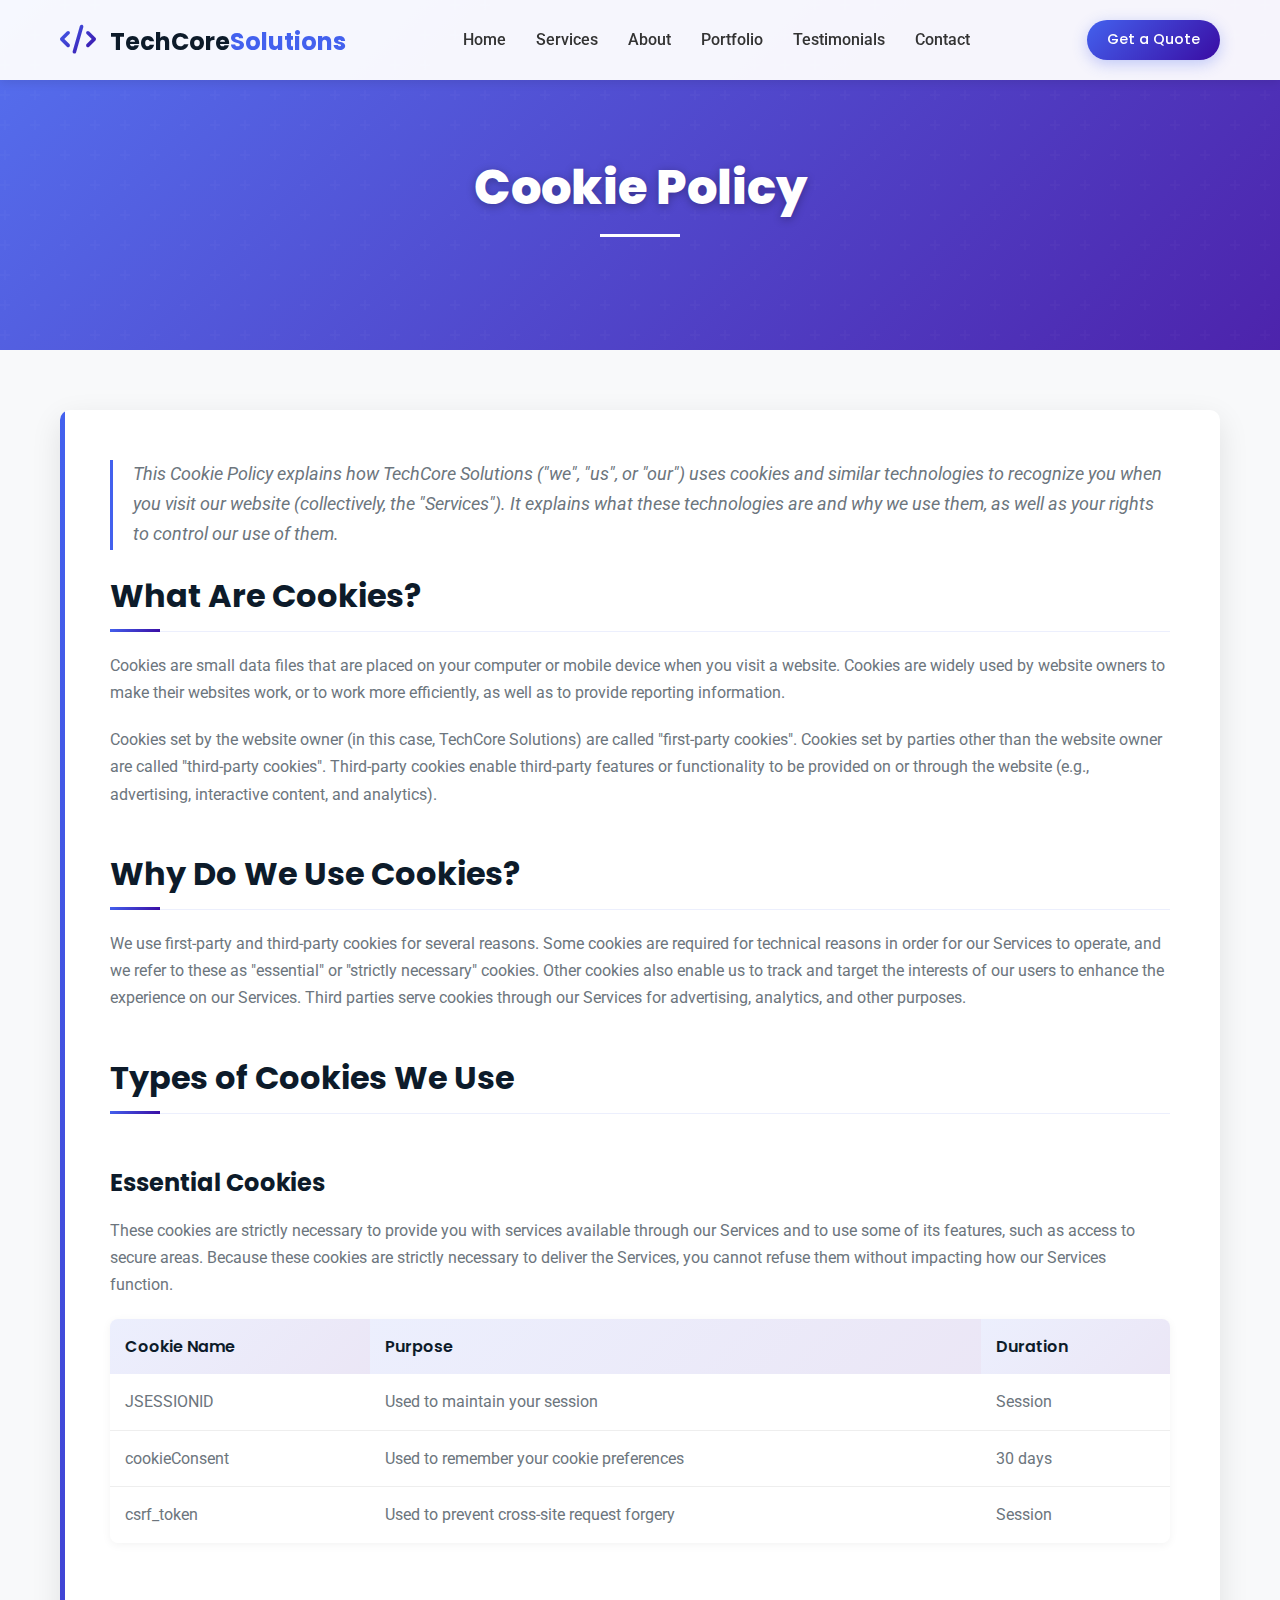
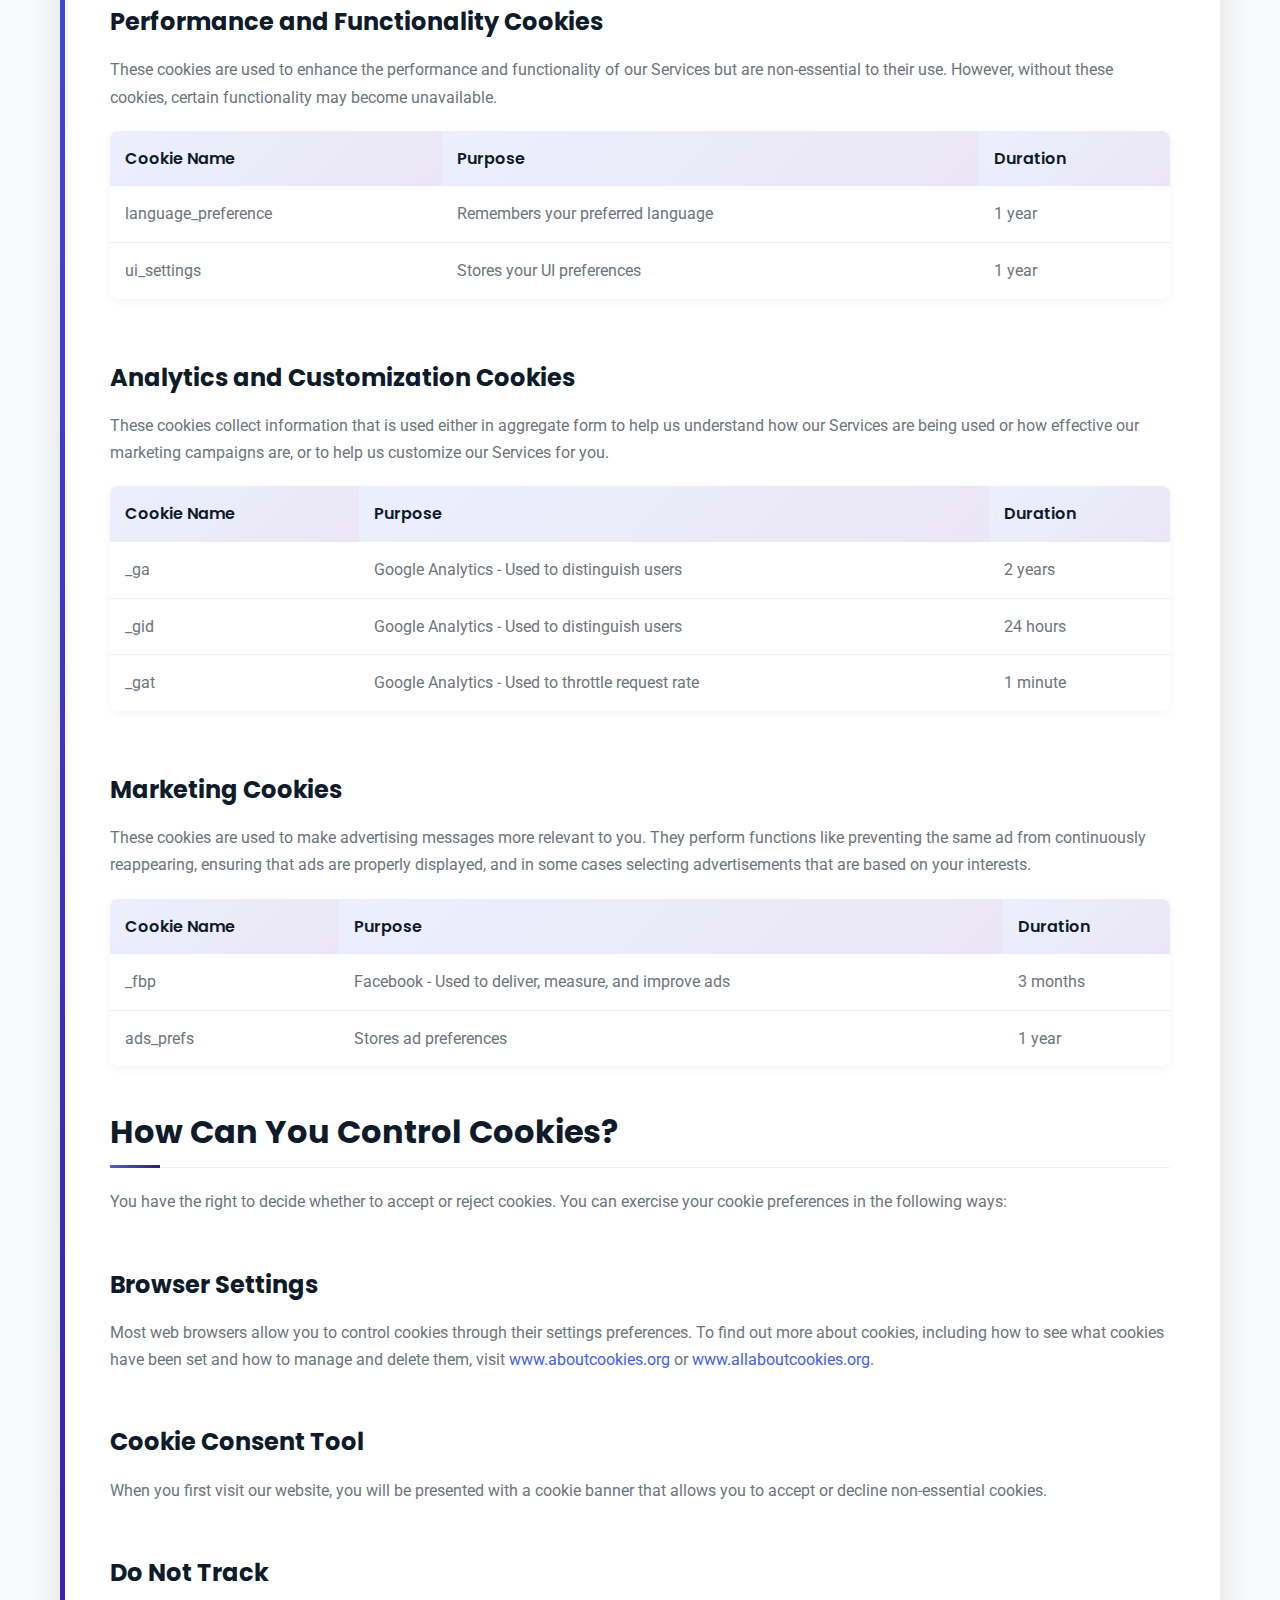
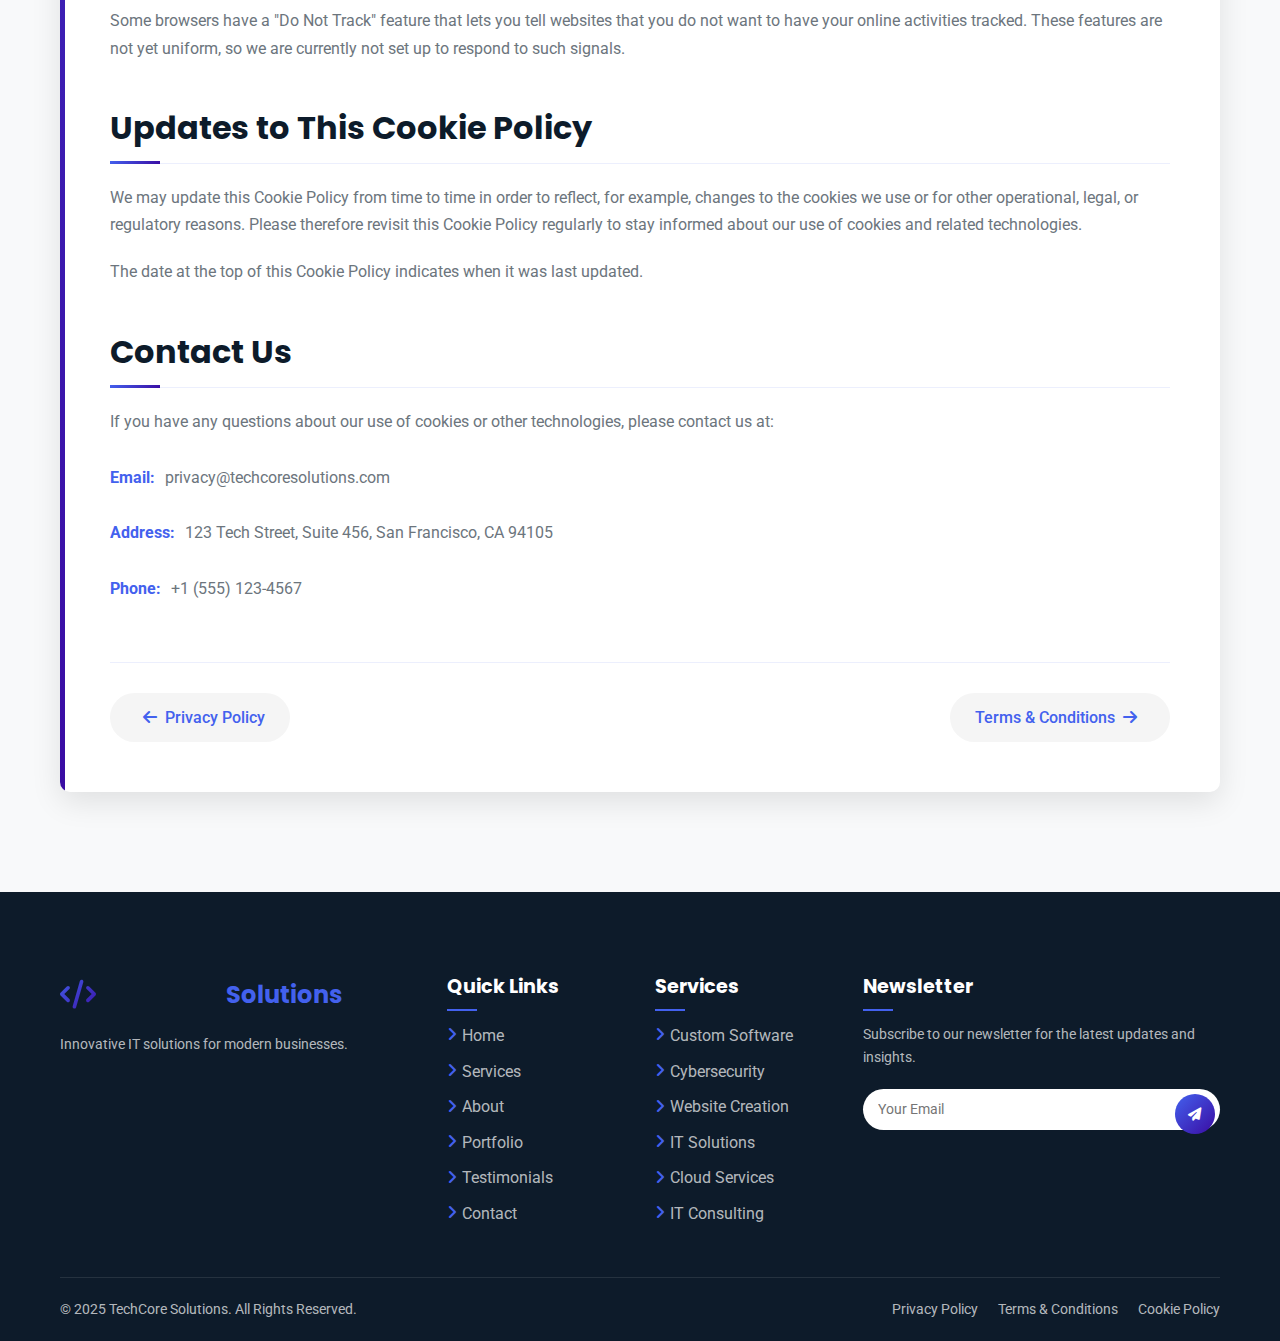
<file: cookie-policy.html>
<!DOCTYPE html>
<html lang="en">
<head>
    <meta charset="UTF-8">
    <meta name="viewport" content="width=device-width, initial-scale=1.0">
    <title>Cookie Policy - TechCore Solutions</title>
    <meta name="description" content="TechCore Solutions cookie policy. Learn how we use cookies and similar technologies on our website.">
    
    <!-- Favicon -->
    <link rel="icon" type="image/png" href="images/favicon.png">
    
    <!-- Font Awesome -->
    <link rel="stylesheet" href="https://cdnjs.cloudflare.com/ajax/libs/font-awesome/6.4.0/css/all.min.css">
    
    <!-- Google Fonts -->
    <link rel="preconnect" href="https://fonts.googleapis.com">
    <link rel="preconnect" href="https://fonts.gstatic.com" crossorigin>
    <link href="https://fonts.googleapis.com/css2?family=Poppins:wght@300;400;500;600;700;800&family=Roboto:wght@300;400;500;700&display=swap" rel="stylesheet">
    
    <!-- Custom CSS -->
    <link rel="stylesheet" href="css/style.css">
    <link rel="stylesheet" href="css/policy.css">
</head>
<body>
    <!-- Header -->
    <header class="header" id="header">
        <div class="container">
            <div class="header-inner">
                <div class="logo">
                    <a href="index.html">
                        <span class="logo-icon"><i class="fas fa-code"></i></span>
                        <span class="logo-text">TechCore<span class="highlight">Solutions</span></span>
                    </a>
                </div>
                <nav class="nav">
                    <ul class="nav-list">
                        <li><a href="index.html">Home</a></li>
                        <li><a href="index.html#services">Services</a></li>
                        <li><a href="index.html#about">About</a></li>
                        <li><a href="index.html#portfolio">Portfolio</a></li>
                        <li><a href="index.html#testimonials">Testimonials</a></li>
                        <li><a href="index.html#contact">Contact</a></li>
                    </ul>
                </nav>
                <div class="header-actions">
                    <a href="index.html#contact" class="btn btn-primary btn-sm">Get a Quote</a>
                    <div class="mobile-menu-btn">
                        <span></span>
                        <span></span>
                        <span></span>
                    </div>
                </div>
            </div>
        </div>
    </header>

    <!-- Policy Hero -->
    <section class="policy-hero">
        <div class="container">
            <h1>Cookie Policy</h1>
            <p>Last Updated: March 16, 2025</p>
        </div>
    </section>

    <!-- Policy Content -->
    <section class="policy-content">
        <div class="container">
            <div class="policy-container">
                <p class="policy-intro">
                    This Cookie Policy explains how TechCore Solutions ("we", "us", or "our") uses cookies and similar technologies to recognize you when you visit our website (collectively, the "Services"). It explains what these technologies are and why we use them, as well as your rights to control our use of them.
                </p>

                <h2>What Are Cookies?</h2>
                <p>Cookies are small data files that are placed on your computer or mobile device when you visit a website. Cookies are widely used by website owners to make their websites work, or to work more efficiently, as well as to provide reporting information.</p>
                
                <p>Cookies set by the website owner (in this case, TechCore Solutions) are called "first-party cookies". Cookies set by parties other than the website owner are called "third-party cookies". Third-party cookies enable third-party features or functionality to be provided on or through the website (e.g., advertising, interactive content, and analytics).</p>

                <h2>Why Do We Use Cookies?</h2>
                <p>We use first-party and third-party cookies for several reasons. Some cookies are required for technical reasons in order for our Services to operate, and we refer to these as "essential" or "strictly necessary" cookies. Other cookies also enable us to track and target the interests of our users to enhance the experience on our Services. Third parties serve cookies through our Services for advertising, analytics, and other purposes.</p>

                <h2>Types of Cookies We Use</h2>
                
                <h3>Essential Cookies</h3>
                <p>These cookies are strictly necessary to provide you with services available through our Services and to use some of its features, such as access to secure areas. Because these cookies are strictly necessary to deliver the Services, you cannot refuse them without impacting how our Services function.</p>
                
                <table class="policy-table">
                    <tr>
                        <th>Cookie Name</th>
                        <th>Purpose</th>
                        <th>Duration</th>
                    </tr>
                    <tr>
                        <td>JSESSIONID</td>
                        <td>Used to maintain your session</td>
                        <td>Session</td>
                    </tr>
                    <tr>
                        <td>cookieConsent</td>
                        <td>Used to remember your cookie preferences</td>
                        <td>30 days</td>
                    </tr>
                    <tr>
                        <td>csrf_token</td>
                        <td>Used to prevent cross-site request forgery</td>
                        <td>Session</td>
                    </tr>
                </table>

                <h3>Performance and Functionality Cookies</h3>
                <p>These cookies are used to enhance the performance and functionality of our Services but are non-essential to their use. However, without these cookies, certain functionality may become unavailable.</p>
                
                <table class="policy-table">
                    <tr>
                        <th>Cookie Name</th>
                        <th>Purpose</th>
                        <th>Duration</th>
                    </tr>
                    <tr>
                        <td>language_preference</td>
                        <td>Remembers your preferred language</td>
                        <td>1 year</td>
                    </tr>
                    <tr>
                        <td>ui_settings</td>
                        <td>Stores your UI preferences</td>
                        <td>1 year</td>
                    </tr>
                </table>

                <h3>Analytics and Customization Cookies</h3>
                <p>These cookies collect information that is used either in aggregate form to help us understand how our Services are being used or how effective our marketing campaigns are, or to help us customize our Services for you.</p>
                
                <table class="policy-table">
                    <tr>
                        <th>Cookie Name</th>
                        <th>Purpose</th>
                        <th>Duration</th>
                    </tr>
                    <tr>
                        <td>_ga</td>
                        <td>Google Analytics - Used to distinguish users</td>
                        <td>2 years</td>
                    </tr>
                    <tr>
                        <td>_gid</td>
                        <td>Google Analytics - Used to distinguish users</td>
                        <td>24 hours</td>
                    </tr>
                    <tr>
                        <td>_gat</td>
                        <td>Google Analytics - Used to throttle request rate</td>
                        <td>1 minute</td>
                    </tr>
                </table>

                <h3>Marketing Cookies</h3>
                <p>These cookies are used to make advertising messages more relevant to you. They perform functions like preventing the same ad from continuously reappearing, ensuring that ads are properly displayed, and in some cases selecting advertisements that are based on your interests.</p>
                
                <table class="policy-table">
                    <tr>
                        <th>Cookie Name</th>
                        <th>Purpose</th>
                        <th>Duration</th>
                    </tr>
                    <tr>
                        <td>_fbp</td>
                        <td>Facebook - Used to deliver, measure, and improve ads</td>
                        <td>3 months</td>
                    </tr>
                    <tr>
                        <td>ads_prefs</td>
                        <td>Stores ad preferences</td>
                        <td>1 year</td>
                    </tr>
                </table>

                <h2>How Can You Control Cookies?</h2>
                <p>You have the right to decide whether to accept or reject cookies. You can exercise your cookie preferences in the following ways:</p>
                
                <h3>Browser Settings</h3>
                <p>Most web browsers allow you to control cookies through their settings preferences. To find out more about cookies, including how to see what cookies have been set and how to manage and delete them, visit <a href="https://www.aboutcookies.org" target="_blank">www.aboutcookies.org</a> or <a href="https://www.allaboutcookies.org" target="_blank">www.allaboutcookies.org</a>.</p>
                
                <h3>Cookie Consent Tool</h3>
                <p>When you first visit our website, you will be presented with a cookie banner that allows you to accept or decline non-essential cookies.</p>
                
                <h3>Do Not Track</h3>
                <p>Some browsers have a "Do Not Track" feature that lets you tell websites that you do not want to have your online activities tracked. These features are not yet uniform, so we are currently not set up to respond to such signals.</p>

                <h2>Updates to This Cookie Policy</h2>
                <p>We may update this Cookie Policy from time to time in order to reflect, for example, changes to the cookies we use or for other operational, legal, or regulatory reasons. Please therefore revisit this Cookie Policy regularly to stay informed about our use of cookies and related technologies.</p>
                
                <p>The date at the top of this Cookie Policy indicates when it was last updated.</p>

                <h2>Contact Us</h2>
                <p>If you have any questions about our use of cookies or other technologies, please contact us at:</p>
                <ul class="contact-list">
                    <li><strong>Email:</strong> privacy@techcoresolutions.com</li>
                    <li><strong>Address:</strong> 123 Tech Street, Suite 456, San Francisco, CA 94105</li>
                    <li><strong>Phone:</strong> +1 (555) 123-4567</li>
                </ul>

                <div class="policy-navigation">
                    <a href="privacy-policy.html"><i class="fas fa-arrow-left"></i> Privacy Policy</a>
                    <a href="terms-conditions.html">Terms & Conditions <i class="fas fa-arrow-right"></i></a>
                </div>
            </div>
        </div>
    </section>

    <!-- Footer -->
    <footer class="footer">
        <div class="container">
            <div class="footer-content">
                <div class="footer-logo">
                    <a href="index.html">
                        <span class="logo-icon"><i class="fas fa-code"></i></span>
                        <span class="logo-text">TechCore<span class="highlight">Solutions</span></span>
                    </a>
                    <p>Innovative IT solutions for modern businesses.</p>
                </div>
                <div class="footer-links">
                    <h3>Quick Links</h3>
                    <ul>
                        <li><a href="index.html">Home</a></li>
                        <li><a href="index.html#services">Services</a></li>
                        <li><a href="index.html#about">About</a></li>
                        <li><a href="index.html#portfolio">Portfolio</a></li>
                        <li><a href="index.html#testimonials">Testimonials</a></li>
                        <li><a href="index.html#contact">Contact</a></li>
                    </ul>
                </div>
                <div class="footer-links">
                    <h3>Services</h3>
                    <ul>
                        <li><a href="index.html#services">Custom Software</a></li>
                        <li><a href="index.html#services">Cybersecurity</a></li>
                        <li><a href="index.html#services">Website Creation</a></li>
                        <li><a href="index.html#services">IT Solutions</a></li>
                        <li><a href="index.html#services">Cloud Services</a></li>
                        <li><a href="index.html#services">IT Consulting</a></li>
                    </ul>
                </div>
                <div class="footer-newsletter">
                    <h3>Newsletter</h3>
                    <p>Subscribe to our newsletter for the latest updates and insights.</p>
                    <form class="newsletter-form">
                        <input type="email" placeholder="Your Email" required>
                        <button type="submit"><i class="fas fa-paper-plane"></i></button>
                    </form>
                </div>
            </div>
            <div class="footer-bottom">
                <p>&copy; 2025 TechCore Solutions. All Rights Reserved.</p>
                <div class="footer-bottom-links">
                    <a href="privacy-policy.html">Privacy Policy</a>
                    <a href="terms-conditions.html">Terms & Conditions</a>
                    <a href="cookie-policy.html">Cookie Policy</a>
                </div>
            </div>
        </div>
    </footer>

    <!-- Back to Top Button -->
    <a href="#" class="back-to-top" id="backToTop">
        <i class="fas fa-arrow-up"></i>
    </a>

    <!-- Custom JS -->
    <script src="js/main.js"></script>
</body>
</html>
</file>
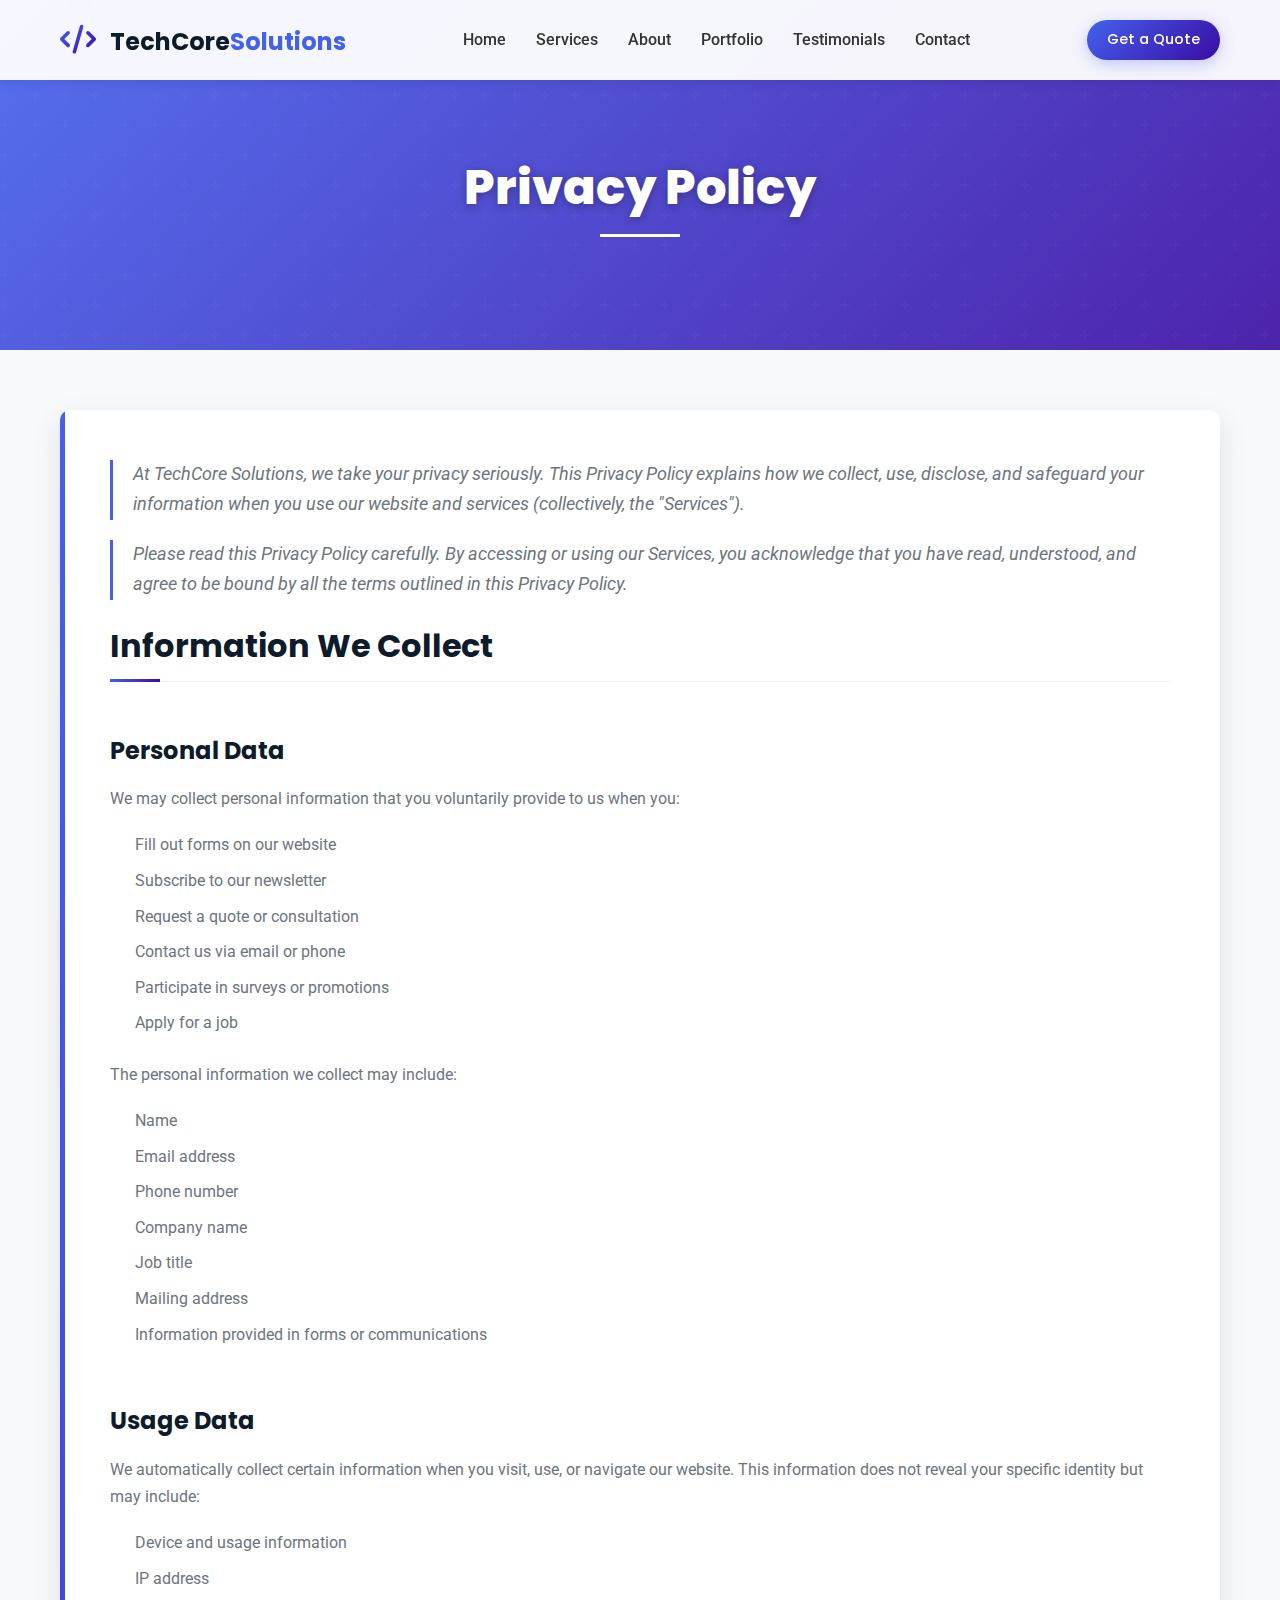
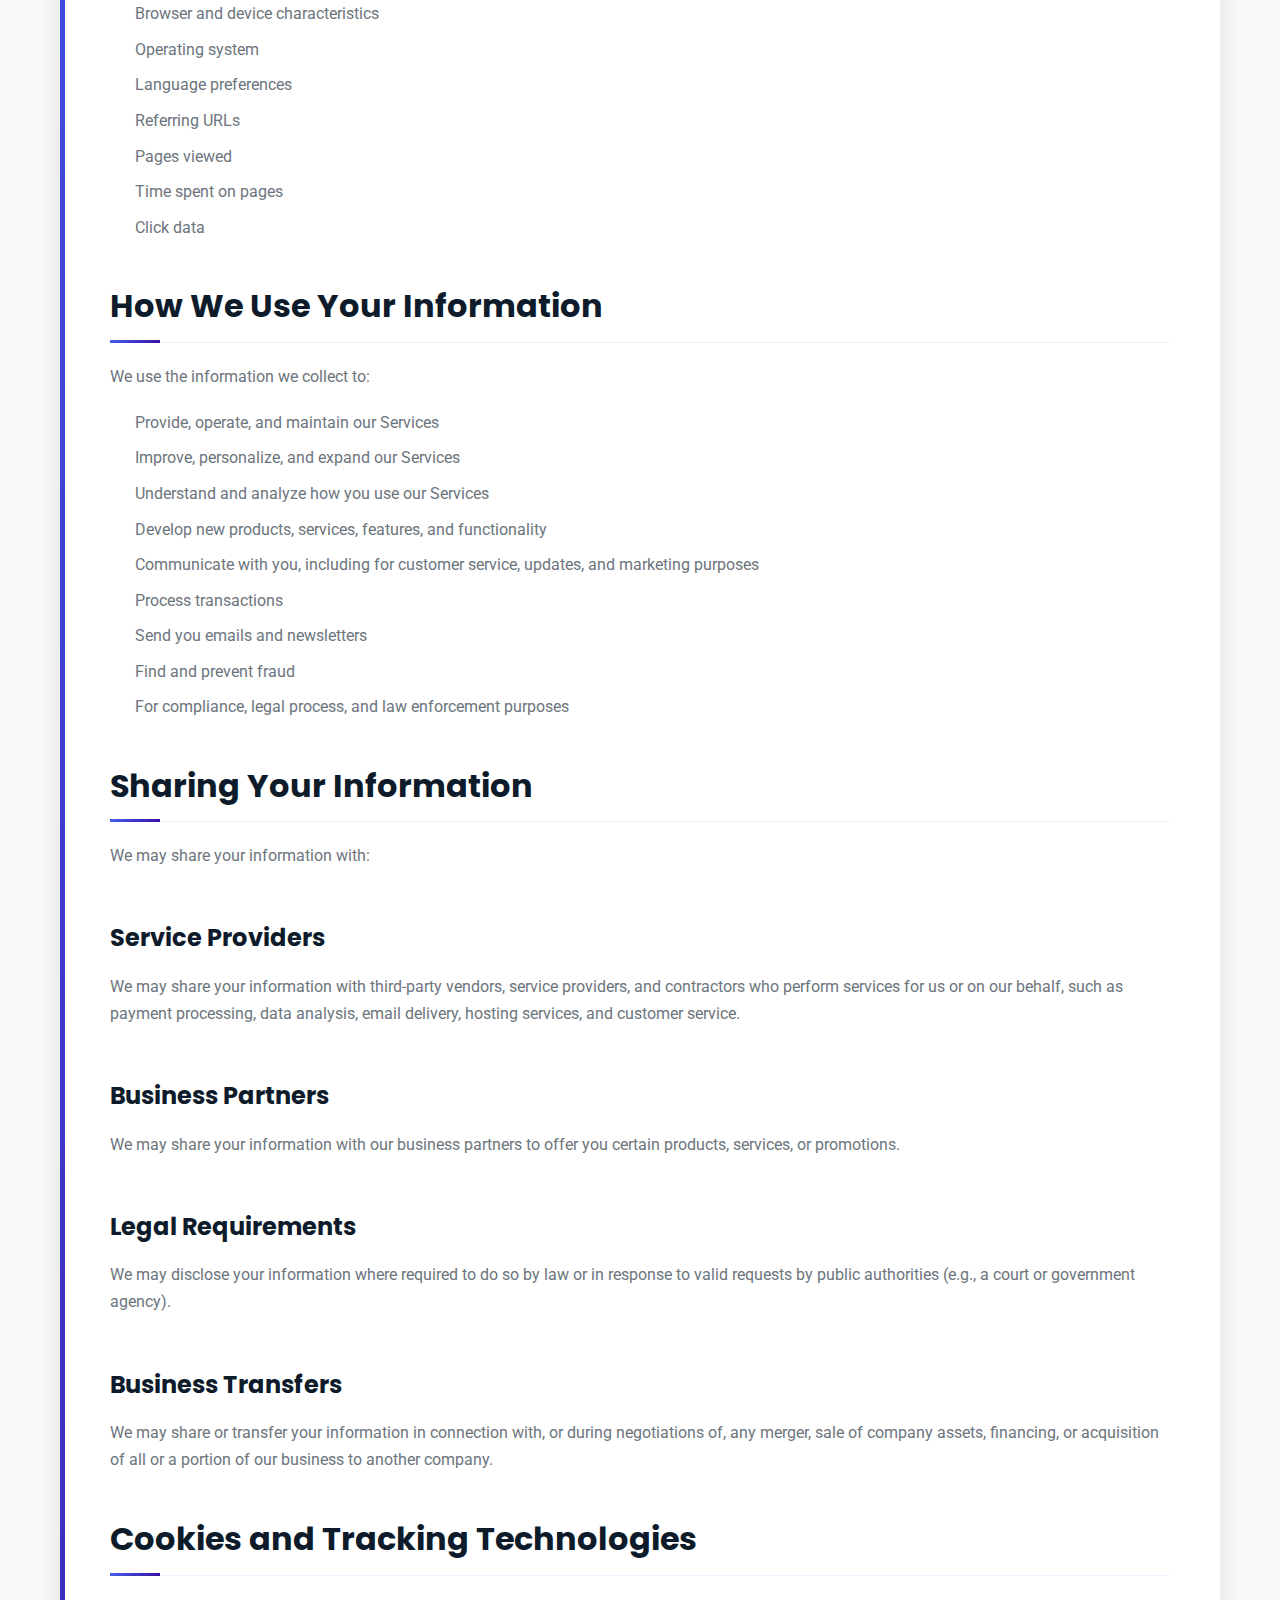
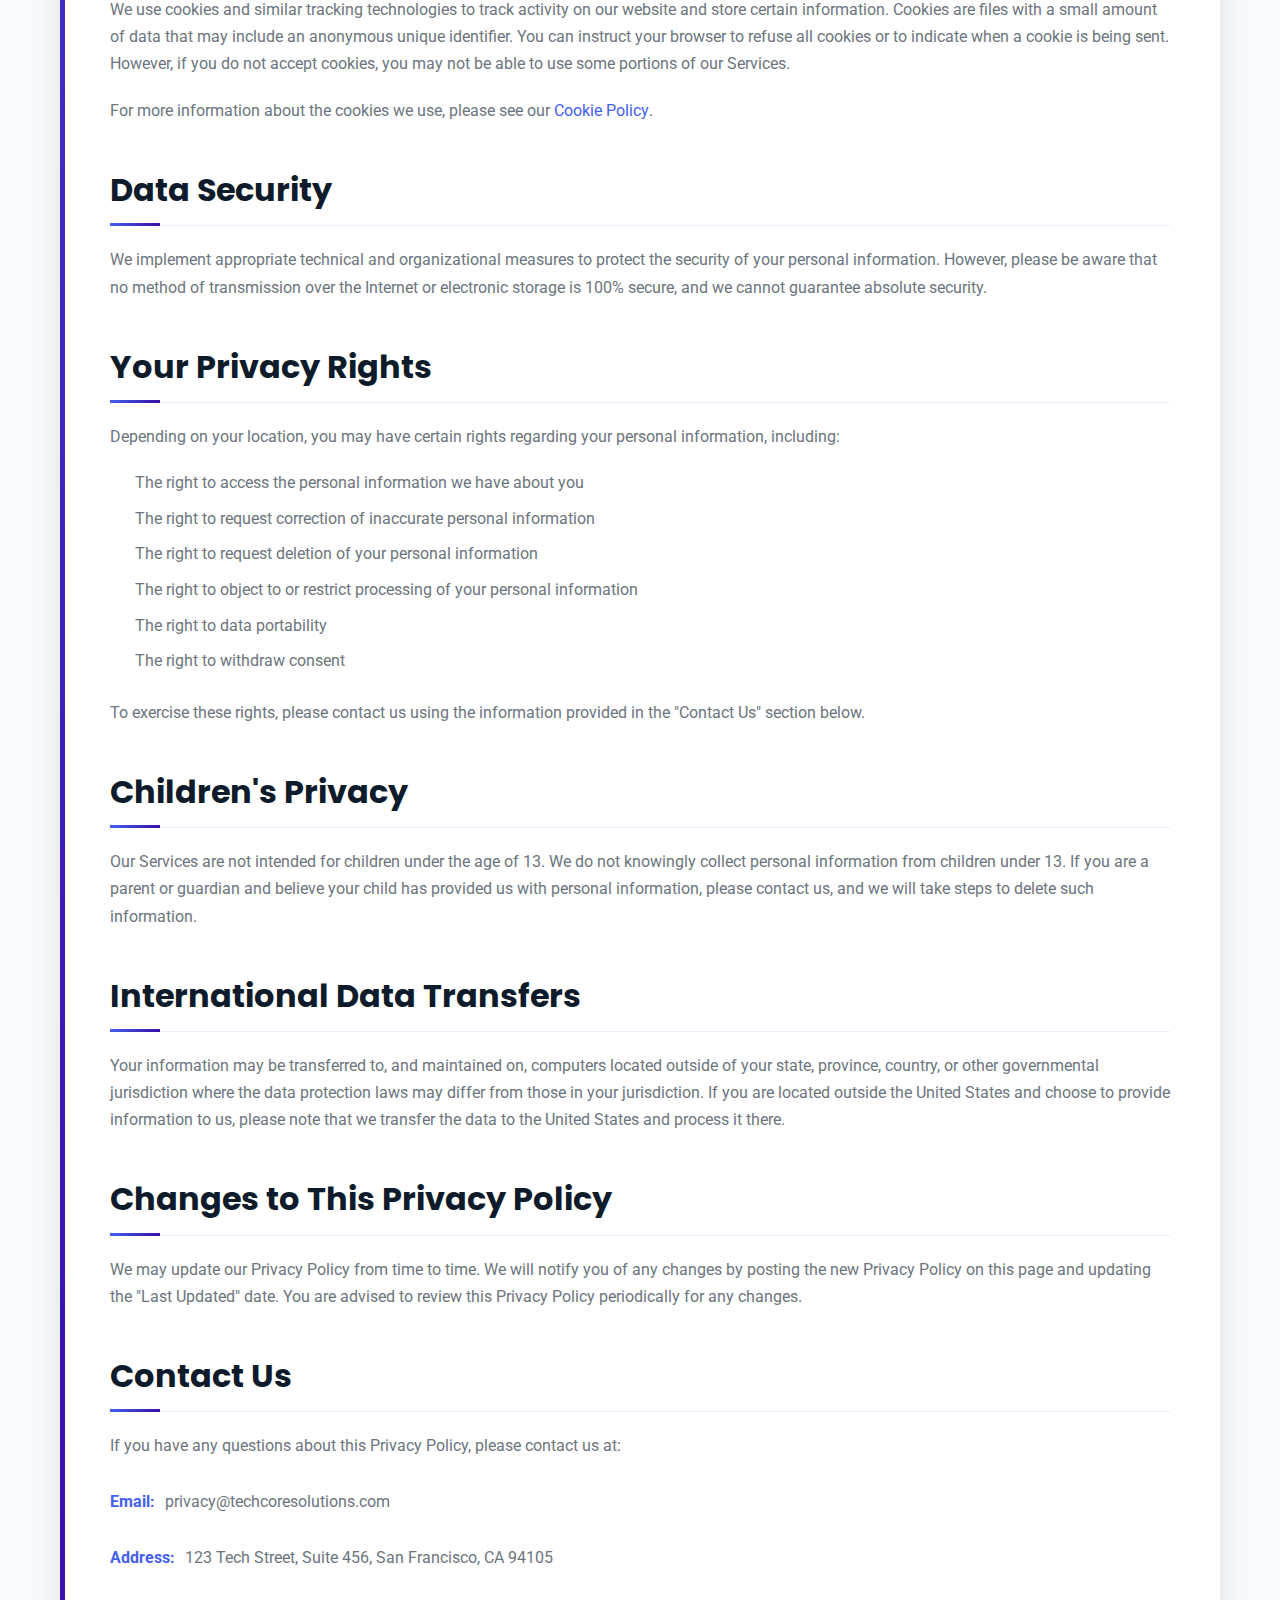
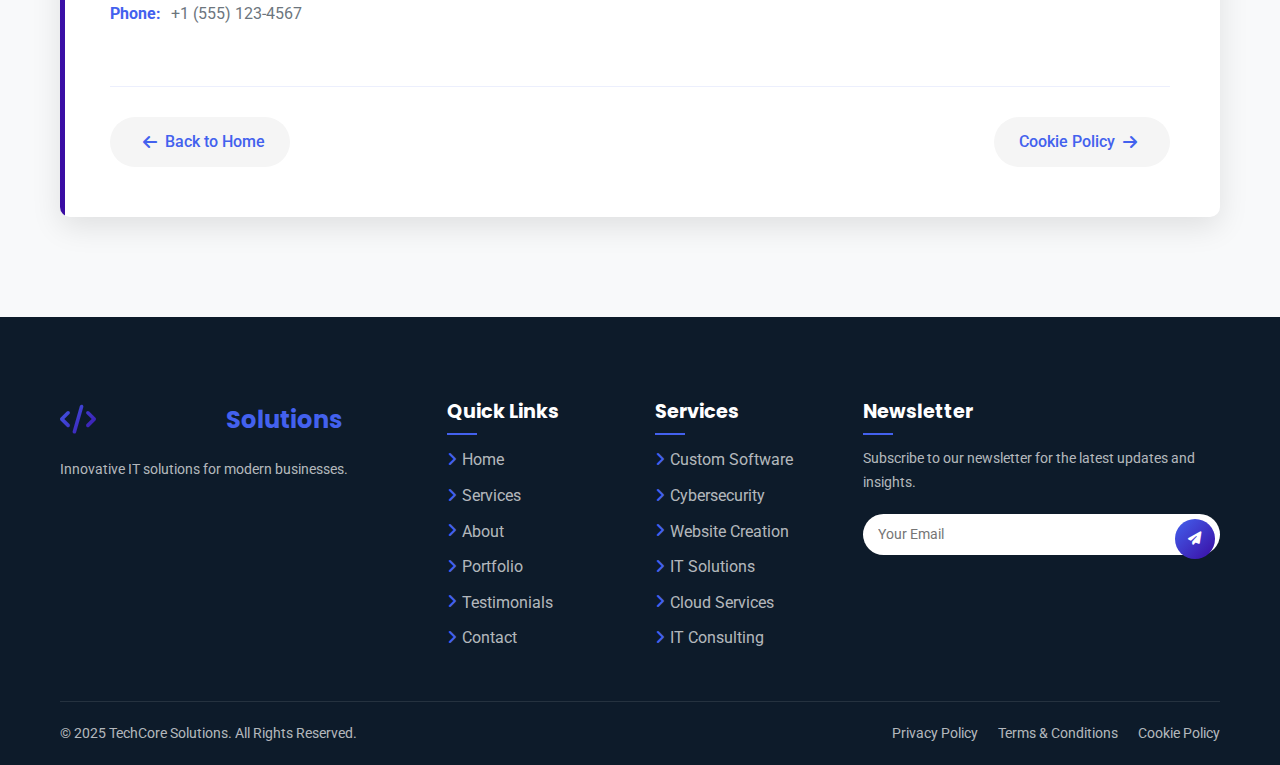
<file: privacy-policy.html>
<!DOCTYPE html>
<html lang="en">
<head>
    <meta charset="UTF-8">
    <meta name="viewport" content="width=device-width, initial-scale=1.0">
    <title>Privacy Policy - TechCore Solutions</title>
    <meta name="description" content="TechCore Solutions privacy policy. Learn how we collect, use, and protect your personal information.">
    
    <!-- Favicon -->
    <link rel="icon" type="image/png" href="images/favicon.png">
    
    <!-- Font Awesome -->
    <link rel="stylesheet" href="https://cdnjs.cloudflare.com/ajax/libs/font-awesome/6.4.0/css/all.min.css">
    
    <!-- Google Fonts -->
    <link rel="preconnect" href="https://fonts.googleapis.com">
    <link rel="preconnect" href="https://fonts.gstatic.com" crossorigin>
    <link href="https://fonts.googleapis.com/css2?family=Poppins:wght@300;400;500;600;700;800&family=Roboto:wght@300;400;500;700&display=swap" rel="stylesheet">
    
    <!-- Custom CSS -->
    <link rel="stylesheet" href="css/style.css">
    <link rel="stylesheet" href="css/policy.css">
</head>
<body>
    <!-- Header -->
    <header class="header" id="header">
        <div class="container">
            <div class="header-inner">
                <div class="logo">
                    <a href="index.html">
                        <span class="logo-icon"><i class="fas fa-code"></i></span>
                        <span class="logo-text">TechCore<span class="highlight">Solutions</span></span>
                    </a>
                </div>
                <nav class="nav">
                    <ul class="nav-list">
                        <li><a href="index.html">Home</a></li>
                        <li><a href="index.html#services">Services</a></li>
                        <li><a href="index.html#about">About</a></li>
                        <li><a href="index.html#portfolio">Portfolio</a></li>
                        <li><a href="index.html#testimonials">Testimonials</a></li>
                        <li><a href="index.html#contact">Contact</a></li>
                    </ul>
                </nav>
                <div class="header-actions">
                    <a href="index.html#contact" class="btn btn-primary btn-sm">Get a Quote</a>
                    <div class="mobile-menu-btn">
                        <span></span>
                        <span></span>
                        <span></span>
                    </div>
                </div>
            </div>
        </div>
    </header>

    <!-- Policy Hero -->
    <section class="policy-hero">
        <div class="container">
            <h1>Privacy Policy</h1>
            <p>Last Updated: March 16, 2025</p>
        </div>
    </section>

    <!-- Policy Content -->
    <section class="policy-content">
        <div class="container">
            <div class="policy-container">
                <p class="policy-intro">
                    At TechCore Solutions, we take your privacy seriously. This Privacy Policy explains how we collect, use, disclose, and safeguard your information when you use our website and services (collectively, the "Services").
                </p>
                
                <p class="policy-intro">
                    Please read this Privacy Policy carefully. By accessing or using our Services, you acknowledge that you have read, understood, and agree to be bound by all the terms outlined in this Privacy Policy.
                </p>

                <h2>Information We Collect</h2>
                
                <h3>Personal Data</h3>
                <p>We may collect personal information that you voluntarily provide to us when you:</p>
                <ul>
                    <li>Fill out forms on our website</li>
                    <li>Subscribe to our newsletter</li>
                    <li>Request a quote or consultation</li>
                    <li>Contact us via email or phone</li>
                    <li>Participate in surveys or promotions</li>
                    <li>Apply for a job</li>
                </ul>
                
                <p>The personal information we collect may include:</p>
                <ul>
                    <li>Name</li>
                    <li>Email address</li>
                    <li>Phone number</li>
                    <li>Company name</li>
                    <li>Job title</li>
                    <li>Mailing address</li>
                    <li>Information provided in forms or communications</li>
                </ul>

                <h3>Usage Data</h3>
                <p>We automatically collect certain information when you visit, use, or navigate our website. This information does not reveal your specific identity but may include:</p>
                <ul>
                    <li>Device and usage information</li>
                    <li>IP address</li>
                    <li>Browser and device characteristics</li>
                    <li>Operating system</li>
                    <li>Language preferences</li>
                    <li>Referring URLs</li>
                    <li>Pages viewed</li>
                    <li>Time spent on pages</li>
                    <li>Click data</li>
                </ul>

                <h2>How We Use Your Information</h2>
                <p>We use the information we collect to:</p>
                <ul>
                    <li>Provide, operate, and maintain our Services</li>
                    <li>Improve, personalize, and expand our Services</li>
                    <li>Understand and analyze how you use our Services</li>
                    <li>Develop new products, services, features, and functionality</li>
                    <li>Communicate with you, including for customer service, updates, and marketing purposes</li>
                    <li>Process transactions</li>
                    <li>Send you emails and newsletters</li>
                    <li>Find and prevent fraud</li>
                    <li>For compliance, legal process, and law enforcement purposes</li>
                </ul>

                <h2>Sharing Your Information</h2>
                <p>We may share your information with:</p>
                
                <h3>Service Providers</h3>
                <p>We may share your information with third-party vendors, service providers, and contractors who perform services for us or on our behalf, such as payment processing, data analysis, email delivery, hosting services, and customer service.</p>
                
                <h3>Business Partners</h3>
                <p>We may share your information with our business partners to offer you certain products, services, or promotions.</p>
                
                <h3>Legal Requirements</h3>
                <p>We may disclose your information where required to do so by law or in response to valid requests by public authorities (e.g., a court or government agency).</p>
                
                <h3>Business Transfers</h3>
                <p>We may share or transfer your information in connection with, or during negotiations of, any merger, sale of company assets, financing, or acquisition of all or a portion of our business to another company.</p>

                <h2>Cookies and Tracking Technologies</h2>
                <p>We use cookies and similar tracking technologies to track activity on our website and store certain information. Cookies are files with a small amount of data that may include an anonymous unique identifier. You can instruct your browser to refuse all cookies or to indicate when a cookie is being sent. However, if you do not accept cookies, you may not be able to use some portions of our Services.</p>
                
                <p>For more information about the cookies we use, please see our <a href="cookie-policy.html">Cookie Policy</a>.</p>

                <h2>Data Security</h2>
                <p>We implement appropriate technical and organizational measures to protect the security of your personal information. However, please be aware that no method of transmission over the Internet or electronic storage is 100% secure, and we cannot guarantee absolute security.</p>

                <h2>Your Privacy Rights</h2>
                <p>Depending on your location, you may have certain rights regarding your personal information, including:</p>
                <ul>
                    <li>The right to access the personal information we have about you</li>
                    <li>The right to request correction of inaccurate personal information</li>
                    <li>The right to request deletion of your personal information</li>
                    <li>The right to object to or restrict processing of your personal information</li>
                    <li>The right to data portability</li>
                    <li>The right to withdraw consent</li>
                </ul>
                
                <p>To exercise these rights, please contact us using the information provided in the "Contact Us" section below.</p>

                <h2>Children's Privacy</h2>
                <p>Our Services are not intended for children under the age of 13. We do not knowingly collect personal information from children under 13. If you are a parent or guardian and believe your child has provided us with personal information, please contact us, and we will take steps to delete such information.</p>

                <h2>International Data Transfers</h2>
                <p>Your information may be transferred to, and maintained on, computers located outside of your state, province, country, or other governmental jurisdiction where the data protection laws may differ from those in your jurisdiction. If you are located outside the United States and choose to provide information to us, please note that we transfer the data to the United States and process it there.</p>

                <h2>Changes to This Privacy Policy</h2>
                <p>We may update our Privacy Policy from time to time. We will notify you of any changes by posting the new Privacy Policy on this page and updating the "Last Updated" date. You are advised to review this Privacy Policy periodically for any changes.</p>

                <h2>Contact Us</h2>
                <p>If you have any questions about this Privacy Policy, please contact us at:</p>
                <ul class="contact-list">
                    <li><strong>Email:</strong> privacy@techcoresolutions.com</li>
                    <li><strong>Address:</strong> 123 Tech Street, Suite 456, San Francisco, CA 94105</li>
                    <li><strong>Phone:</strong> +1 (555) 123-4567</li>
                </ul>

                <div class="policy-navigation">
                    <a href="index.html"><i class="fas fa-arrow-left"></i> Back to Home</a>
                    <a href="cookie-policy.html">Cookie Policy <i class="fas fa-arrow-right"></i></a>
                </div>
            </div>
        </div>
    </section>

    <!-- Footer -->
    <footer class="footer">
        <div class="container">
            <div class="footer-content">
                <div class="footer-logo">
                    <a href="index.html">
                        <span class="logo-icon"><i class="fas fa-code"></i></span>
                        <span class="logo-text">TechCore<span class="highlight">Solutions</span></span>
                    </a>
                    <p>Innovative IT solutions for modern businesses.</p>
                </div>
                <div class="footer-links">
                    <h3>Quick Links</h3>
                    <ul>
                        <li><a href="index.html">Home</a></li>
                        <li><a href="index.html#services">Services</a></li>
                        <li><a href="index.html#about">About</a></li>
                        <li><a href="index.html#portfolio">Portfolio</a></li>
                        <li><a href="index.html#testimonials">Testimonials</a></li>
                        <li><a href="index.html#contact">Contact</a></li>
                    </ul>
                </div>
                <div class="footer-links">
                    <h3>Services</h3>
                    <ul>
                        <li><a href="index.html#services">Custom Software</a></li>
                        <li><a href="index.html#services">Cybersecurity</a></li>
                        <li><a href="index.html#services">Website Creation</a></li>
                        <li><a href="index.html#services">IT Solutions</a></li>
                        <li><a href="index.html#services">Cloud Services</a></li>
                        <li><a href="index.html#services">IT Consulting</a></li>
                    </ul>
                </div>
                <div class="footer-newsletter">
                    <h3>Newsletter</h3>
                    <p>Subscribe to our newsletter for the latest updates and insights.</p>
                    <form class="newsletter-form">
                        <input type="email" placeholder="Your Email" required>
                        <button type="submit"><i class="fas fa-paper-plane"></i></button>
                    </form>
                </div>
            </div>
            <div class="footer-bottom">
                <p>&copy; 2025 TechCore Solutions. All Rights Reserved.</p>
                <div class="footer-bottom-links">
                    <a href="privacy-policy.html">Privacy Policy</a>
                    <a href="terms-conditions.html">Terms & Conditions</a>
                    <a href="cookie-policy.html">Cookie Policy</a>
                </div>
            </div>
        </div>
    </footer>

    <!-- Back to Top Button -->
    <a href="#" class="back-to-top" id="backToTop">
        <i class="fas fa-arrow-up"></i>
    </a>

    <!-- Custom JS -->
    <script src="js/main.js"></script>
</body>
</html>
</file>
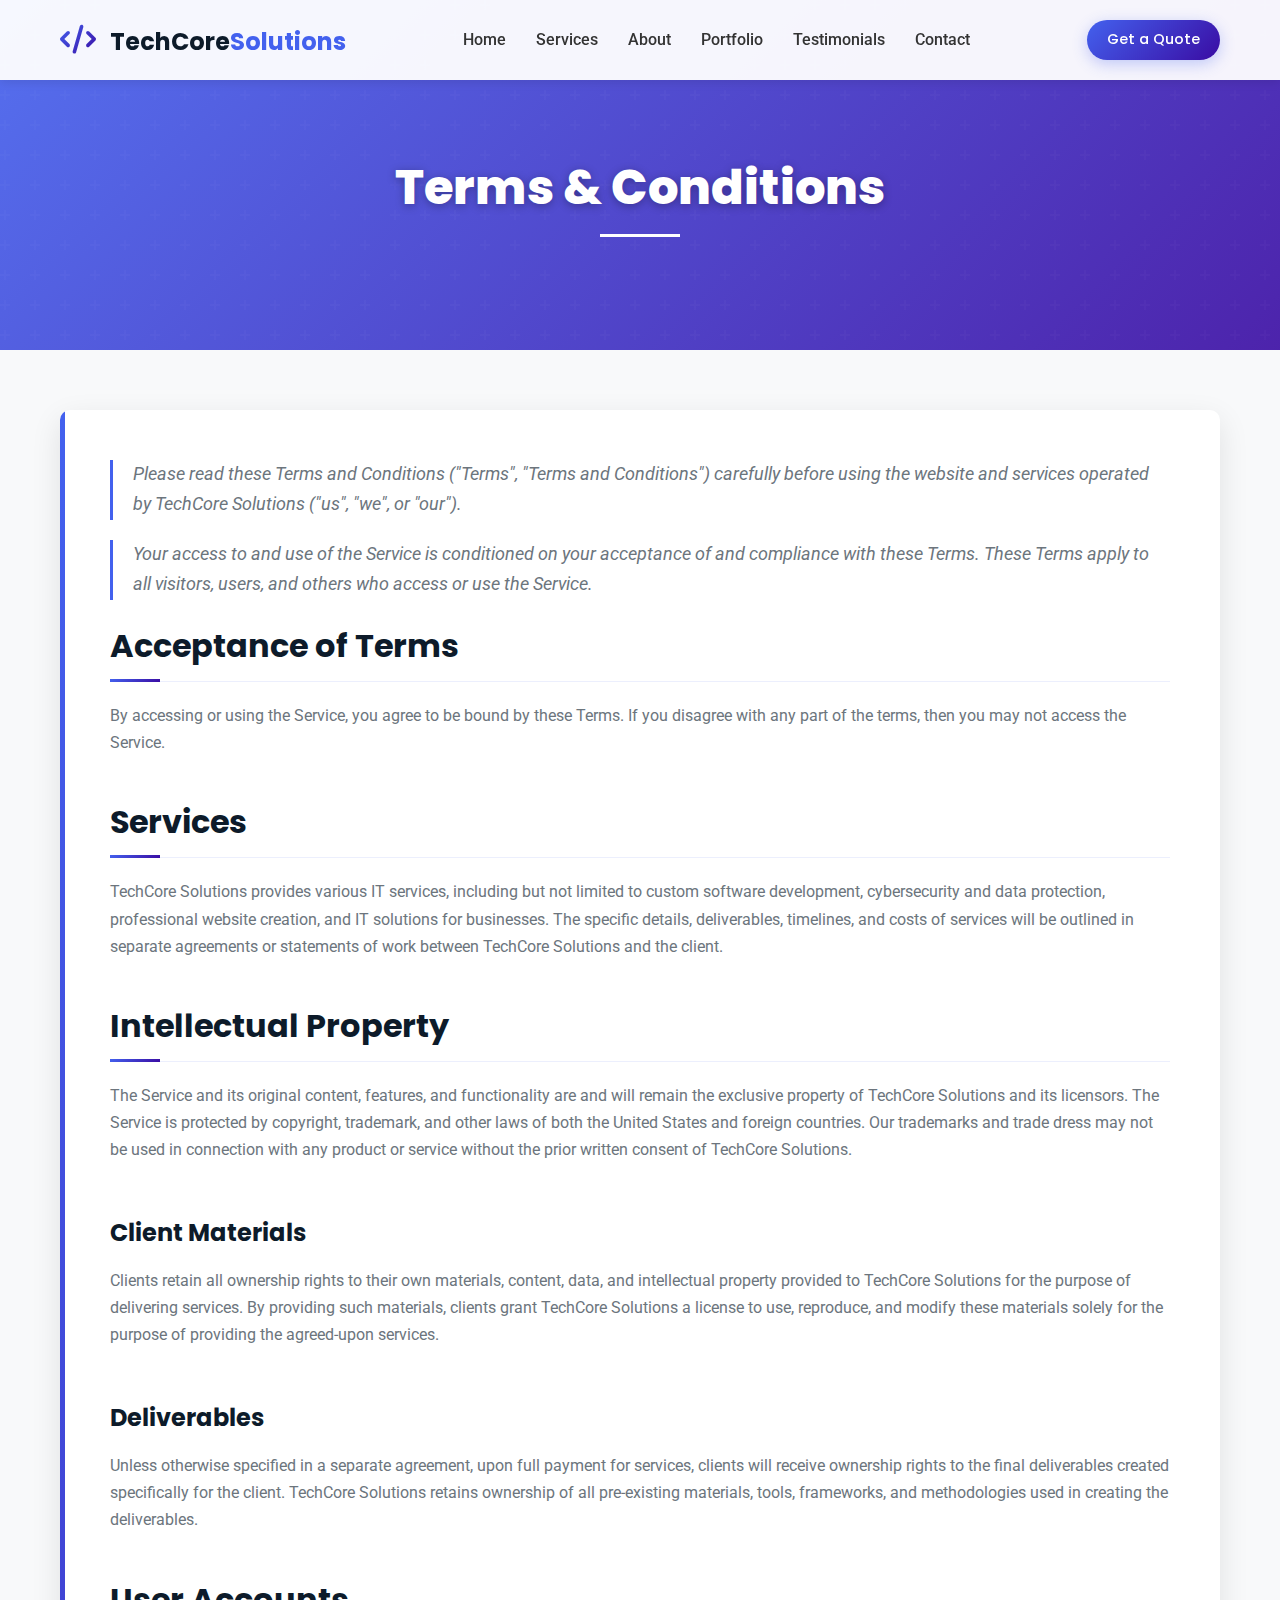
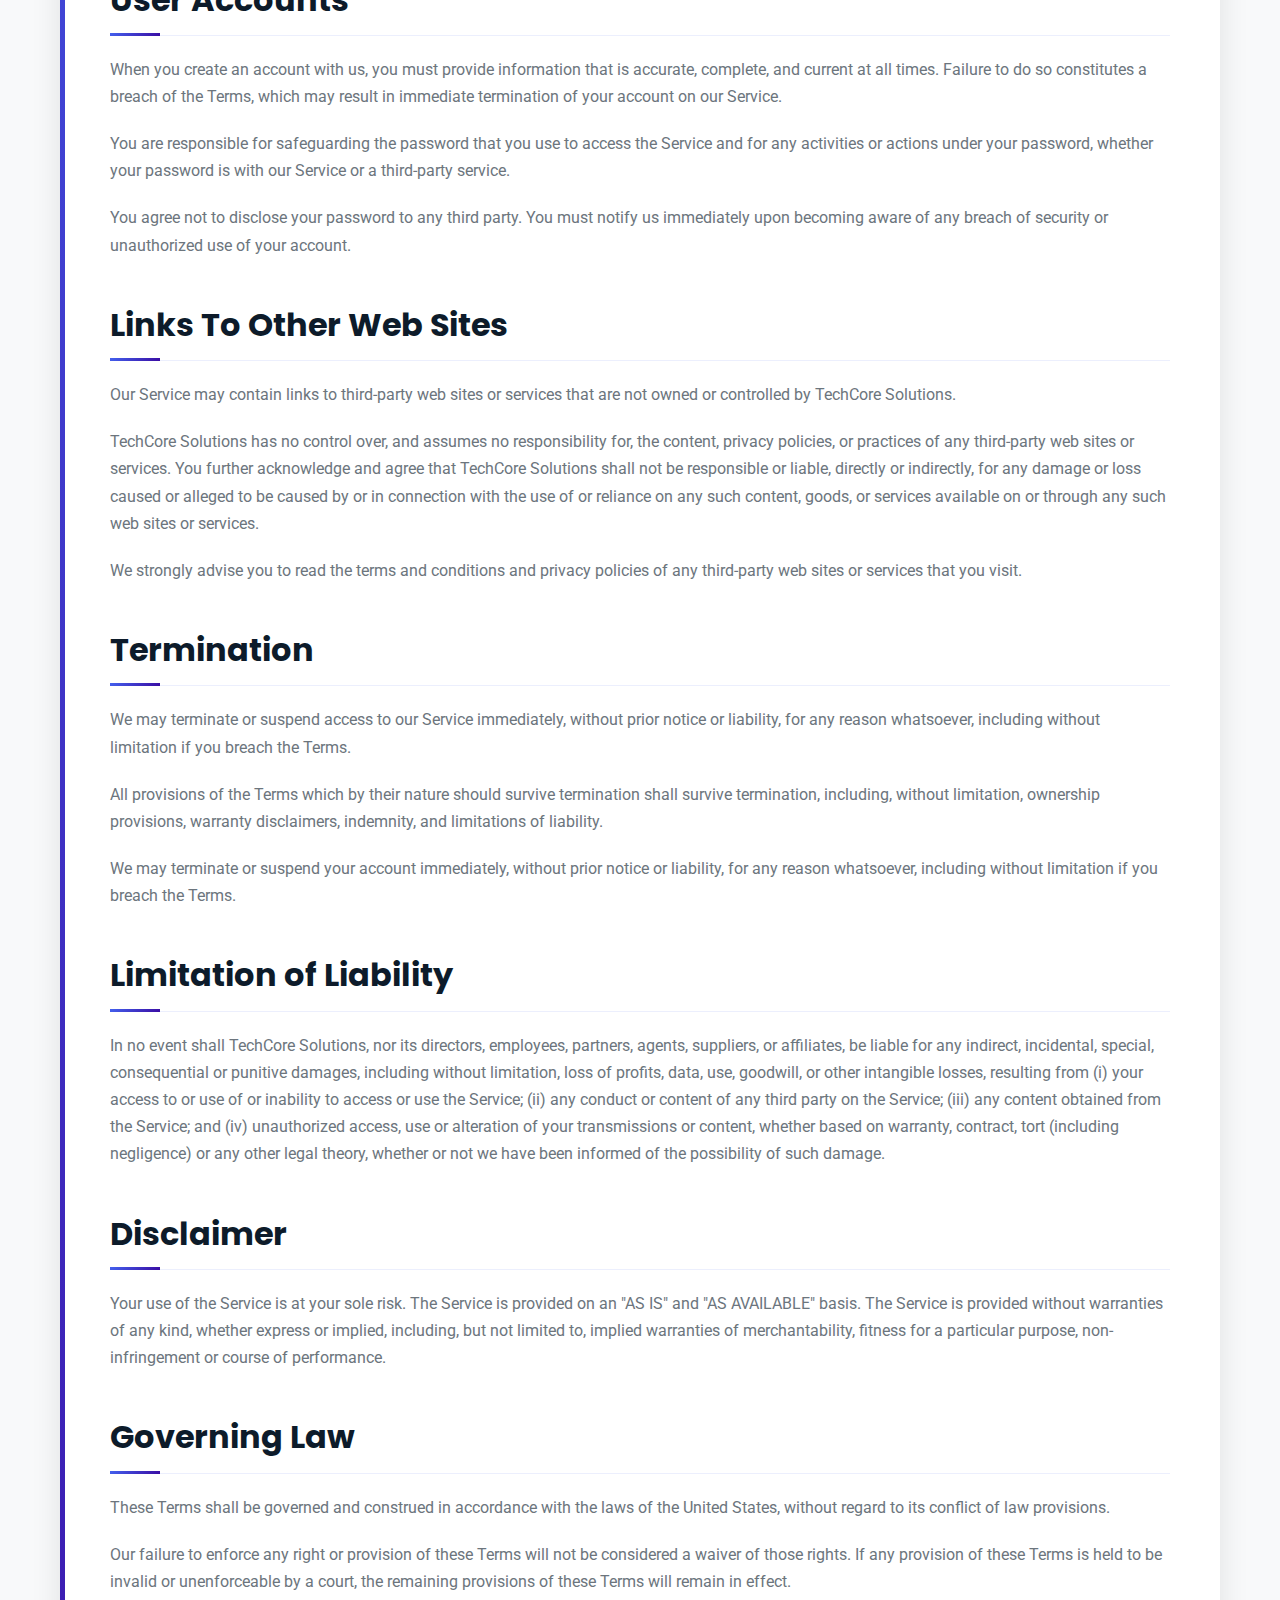
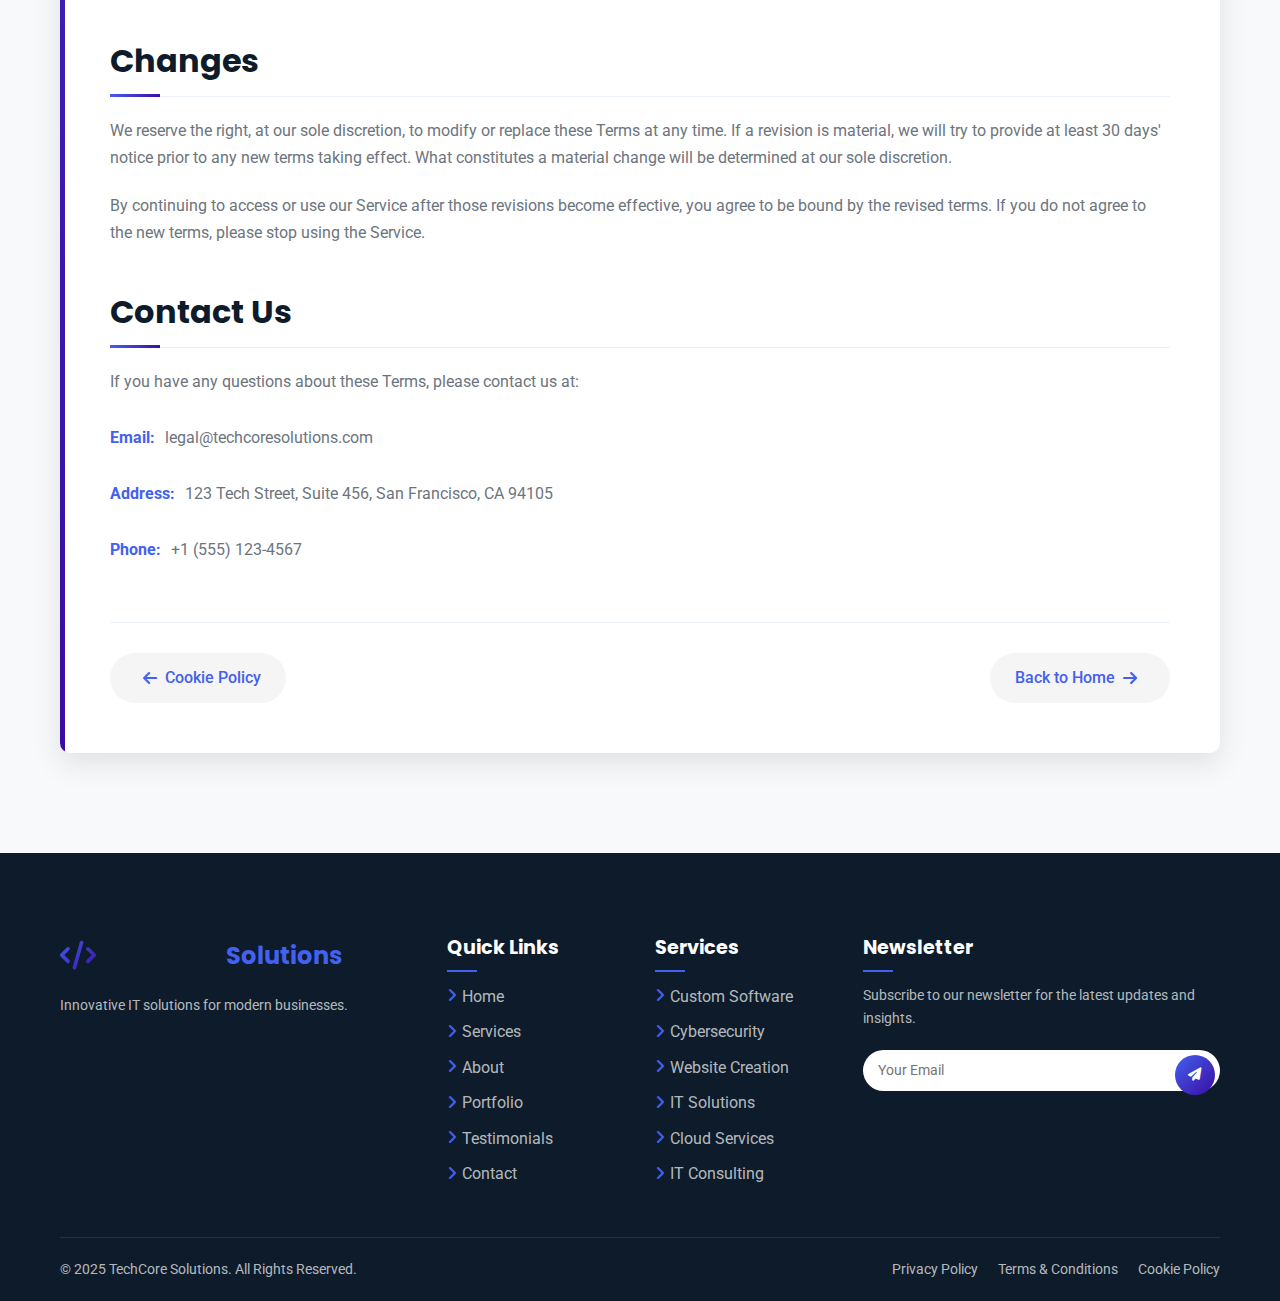
<file: terms-conditions.html>
<!DOCTYPE html>
<html lang="en">
<head>
    <meta charset="UTF-8">
    <meta name="viewport" content="width=device-width, initial-scale=1.0">
    <title>Terms & Conditions - TechCore Solutions</title>
    <meta name="description" content="TechCore Solutions terms and conditions. Learn about the terms governing the use of our services and website.">
    
    <!-- Favicon -->
    <link rel="icon" type="image/png" href="images/favicon.png">
    
    <!-- Font Awesome -->
    <link rel="stylesheet" href="https://cdnjs.cloudflare.com/ajax/libs/font-awesome/6.4.0/css/all.min.css">
    
    <!-- Google Fonts -->
    <link rel="preconnect" href="https://fonts.googleapis.com">
    <link rel="preconnect" href="https://fonts.gstatic.com" crossorigin>
    <link href="https://fonts.googleapis.com/css2?family=Poppins:wght@300;400;500;600;700;800&family=Roboto:wght@300;400;500;700&display=swap" rel="stylesheet">
    
    <!-- Custom CSS -->
    <link rel="stylesheet" href="css/style.css">
    <link rel="stylesheet" href="css/policy.css">
</head>
<body>
    <!-- Header -->
    <header class="header" id="header">
        <div class="container">
            <div class="header-inner">
                <div class="logo">
                    <a href="index.html">
                        <span class="logo-icon"><i class="fas fa-code"></i></span>
                        <span class="logo-text">TechCore<span class="highlight">Solutions</span></span>
                    </a>
                </div>
                <nav class="nav">
                    <ul class="nav-list">
                        <li><a href="index.html">Home</a></li>
                        <li><a href="index.html#services">Services</a></li>
                        <li><a href="index.html#about">About</a></li>
                        <li><a href="index.html#portfolio">Portfolio</a></li>
                        <li><a href="index.html#testimonials">Testimonials</a></li>
                        <li><a href="index.html#contact">Contact</a></li>
                    </ul>
                </nav>
                <div class="header-actions">
                    <a href="index.html#contact" class="btn btn-primary btn-sm">Get a Quote</a>
                    <div class="mobile-menu-btn">
                        <span></span>
                        <span></span>
                        <span></span>
                    </div>
                </div>
            </div>
        </div>
    </header>

    <!-- Policy Hero -->
    <section class="policy-hero">
        <div class="container">
            <h1>Terms & Conditions</h1>
            <p>Last Updated: March 16, 2025</p>
        </div>
    </section>

    <!-- Policy Content -->
    <section class="policy-content">
        <div class="container">
            <div class="policy-container">
                <p class="policy-intro">
                    Please read these Terms and Conditions ("Terms", "Terms and Conditions") carefully before using the website and services operated by TechCore Solutions ("us", "we", or "our").
                </p>
                
                <p class="policy-intro">
                    Your access to and use of the Service is conditioned on your acceptance of and compliance with these Terms. These Terms apply to all visitors, users, and others who access or use the Service.
                </p>

                <h2>Acceptance of Terms</h2>
                <p>By accessing or using the Service, you agree to be bound by these Terms. If you disagree with any part of the terms, then you may not access the Service.</p>

                <h2>Services</h2>
                <p>TechCore Solutions provides various IT services, including but not limited to custom software development, cybersecurity and data protection, professional website creation, and IT solutions for businesses. The specific details, deliverables, timelines, and costs of services will be outlined in separate agreements or statements of work between TechCore Solutions and the client.</p>

                <h2>Intellectual Property</h2>
                <p>The Service and its original content, features, and functionality are and will remain the exclusive property of TechCore Solutions and its licensors. The Service is protected by copyright, trademark, and other laws of both the United States and foreign countries. Our trademarks and trade dress may not be used in connection with any product or service without the prior written consent of TechCore Solutions.</p>

                <h3>Client Materials</h3>
                <p>Clients retain all ownership rights to their own materials, content, data, and intellectual property provided to TechCore Solutions for the purpose of delivering services. By providing such materials, clients grant TechCore Solutions a license to use, reproduce, and modify these materials solely for the purpose of providing the agreed-upon services.</p>

                <h3>Deliverables</h3>
                <p>Unless otherwise specified in a separate agreement, upon full payment for services, clients will receive ownership rights to the final deliverables created specifically for the client. TechCore Solutions retains ownership of all pre-existing materials, tools, frameworks, and methodologies used in creating the deliverables.</p>

                <h2>User Accounts</h2>
                <p>When you create an account with us, you must provide information that is accurate, complete, and current at all times. Failure to do so constitutes a breach of the Terms, which may result in immediate termination of your account on our Service.</p>

                <p>You are responsible for safeguarding the password that you use to access the Service and for any activities or actions under your password, whether your password is with our Service or a third-party service.</p>

                <p>You agree not to disclose your password to any third party. You must notify us immediately upon becoming aware of any breach of security or unauthorized use of your account.</p>

                <h2>Links To Other Web Sites</h2>
                <p>Our Service may contain links to third-party web sites or services that are not owned or controlled by TechCore Solutions.</p>

                <p>TechCore Solutions has no control over, and assumes no responsibility for, the content, privacy policies, or practices of any third-party web sites or services. You further acknowledge and agree that TechCore Solutions shall not be responsible or liable, directly or indirectly, for any damage or loss caused or alleged to be caused by or in connection with the use of or reliance on any such content, goods, or services available on or through any such web sites or services.</p>

                <p>We strongly advise you to read the terms and conditions and privacy policies of any third-party web sites or services that you visit.</p>

                <h2>Termination</h2>
                <p>We may terminate or suspend access to our Service immediately, without prior notice or liability, for any reason whatsoever, including without limitation if you breach the Terms.</p>

                <p>All provisions of the Terms which by their nature should survive termination shall survive termination, including, without limitation, ownership provisions, warranty disclaimers, indemnity, and limitations of liability.</p>

                <p>We may terminate or suspend your account immediately, without prior notice or liability, for any reason whatsoever, including without limitation if you breach the Terms.</p>

                <h2>Limitation of Liability</h2>
                <p>In no event shall TechCore Solutions, nor its directors, employees, partners, agents, suppliers, or affiliates, be liable for any indirect, incidental, special, consequential or punitive damages, including without limitation, loss of profits, data, use, goodwill, or other intangible losses, resulting from (i) your access to or use of or inability to access or use the Service; (ii) any conduct or content of any third party on the Service; (iii) any content obtained from the Service; and (iv) unauthorized access, use or alteration of your transmissions or content, whether based on warranty, contract, tort (including negligence) or any other legal theory, whether or not we have been informed of the possibility of such damage.</p>

                <h2>Disclaimer</h2>
                <p>Your use of the Service is at your sole risk. The Service is provided on an "AS IS" and "AS AVAILABLE" basis. The Service is provided without warranties of any kind, whether express or implied, including, but not limited to, implied warranties of merchantability, fitness for a particular purpose, non-infringement or course of performance.</p>

                <h2>Governing Law</h2>
                <p>These Terms shall be governed and construed in accordance with the laws of the United States, without regard to its conflict of law provisions.</p>

                <p>Our failure to enforce any right or provision of these Terms will not be considered a waiver of those rights. If any provision of these Terms is held to be invalid or unenforceable by a court, the remaining provisions of these Terms will remain in effect.</p>

                <h2>Changes</h2>
                <p>We reserve the right, at our sole discretion, to modify or replace these Terms at any time. If a revision is material, we will try to provide at least 30 days' notice prior to any new terms taking effect. What constitutes a material change will be determined at our sole discretion.</p>

                <p>By continuing to access or use our Service after those revisions become effective, you agree to be bound by the revised terms. If you do not agree to the new terms, please stop using the Service.</p>

                <h2>Contact Us</h2>
                <p>If you have any questions about these Terms, please contact us at:</p>
                <ul class="contact-list">
                    <li><strong>Email:</strong> legal@techcoresolutions.com</li>
                    <li><strong>Address:</strong> 123 Tech Street, Suite 456, San Francisco, CA 94105</li>
                    <li><strong>Phone:</strong> +1 (555) 123-4567</li>
                </ul>

                <div class="policy-navigation">
                    <a href="cookie-policy.html"><i class="fas fa-arrow-left"></i> Cookie Policy</a>
                    <a href="index.html">Back to Home <i class="fas fa-arrow-right"></i></a>
                </div>
            </div>
        </div>
    </section>

    <!-- Footer -->
    <footer class="footer">
        <div class="container">
            <div class="footer-content">
                <div class="footer-logo">
                    <a href="index.html">
                        <span class="logo-icon"><i class="fas fa-code"></i></span>
                        <span class="logo-text">TechCore<span class="highlight">Solutions</span></span>
                    </a>
                    <p>Innovative IT solutions for modern businesses.</p>
                </div>
                <div class="footer-links">
                    <h3>Quick Links</h3>
                    <ul>
                        <li><a href="index.html">Home</a></li>
                        <li><a href="index.html#services">Services</a></li>
                        <li><a href="index.html#about">About</a></li>
                        <li><a href="index.html#portfolio">Portfolio</a></li>
                        <li><a href="index.html#testimonials">Testimonials</a></li>
                        <li><a href="index.html#contact">Contact</a></li>
                    </ul>
                </div>
                <div class="footer-links">
                    <h3>Services</h3>
                    <ul>
                        <li><a href="index.html#services">Custom Software</a></li>
                        <li><a href="index.html#services">Cybersecurity</a></li>
                        <li><a href="index.html#services">Website Creation</a></li>
                        <li><a href="index.html#services">IT Solutions</a></li>
                        <li><a href="index.html#services">Cloud Services</a></li>
                        <li><a href="index.html#services">IT Consulting</a></li>
                    </ul>
                </div>
                <div class="footer-newsletter">
                    <h3>Newsletter</h3>
                    <p>Subscribe to our newsletter for the latest updates and insights.</p>
                    <form class="newsletter-form">
                        <input type="email" placeholder="Your Email" required>
                        <button type="submit"><i class="fas fa-paper-plane"></i></button>
                    </form>
                </div>
            </div>
            <div class="footer-bottom">
                <p>&copy; 2025 TechCore Solutions. All Rights Reserved.</p>
                <div class="footer-bottom-links">
                    <a href="privacy-policy.html">Privacy Policy</a>
                    <a href="terms-conditions.html">Terms & Conditions</a>
                    <a href="cookie-policy.html">Cookie Policy</a>
                </div>
            </div>
        </div>
    </footer>

    <!-- Back to Top Button -->
    <a href="#" class="back-to-top" id="backToTop">
        <i class="fas fa-arrow-up"></i>
    </a>

    <!-- Custom JS -->
    <script src="js/main.js"></script>
</body>
</html>
</file>
<file: css/style.css>
/* Base Styles */
:root {
  --primary-color: #4361ee;
  --secondary-color: #3a0ca3;
  --accent-color: #4cc9f0;
  --dark-color: #0d1b2a;
  --light-color: #f8f9fa;
  --text-color: #333333;
  --light-text: #ffffff;
  --gray-color: #6c757d;
  --border-color: #e9ecef;
  --card-bg: #ffffff;
  --gradient: linear-gradient(135deg, #4361ee 0%, #3a0ca3 100%);
  --box-shadow: 0 10px 30px rgba(0, 0, 0, 0.1);
  --border-radius: 10px;
  --transition: all 0.3s ease;
  --header-height: 80px;
}

* {
  margin: 0;
  padding: 0;
  box-sizing: border-box;
}

html {
  scroll-behavior: smooth;
  scroll-padding-top: var(--header-height);
}

body {
  font-family: "Roboto", sans-serif;
  font-size: 16px;
  line-height: 1.6;
  color: var(--text-color);
  background-color: var(--light-color);
  overflow-x: hidden;
}

a {
  text-decoration: none;
  color: inherit;
  transition: var(--transition);
}

ul {
  list-style: none;
}

img {
  max-width: 100%;
  height: auto;
  display: block;
}

.container {
  width: 100%;
  max-width: 1200px;
  margin: 0 auto;
  padding: 0 20px;
}

.section {
  padding: 100px 0;
  position: relative;
}

.section-header {
  text-align: center;
  margin-bottom: 60px;
  opacity: 0;
  transform: translateY(30px);
  animation: fadeInUp 0.8s ease forwards;
}

.section-subtitle {
  display: inline-block;
  font-size: 1rem;
  font-weight: 500;
  color: var(--primary-color);
  margin-bottom: 10px;
  position: relative;
  padding: 5px 10px;
  background-color: rgba(67, 97, 238, 0.1);
  border-radius: 4px;
}

.section-title {
  font-size: 2.5rem;
  font-weight: 700;
  margin-bottom: 20px;
  color: var(--dark-color);
  font-family: "Poppins", sans-serif;
}

.section-description {
  max-width: 700px;
  margin: 0 auto;
  color: var(--gray-color);
  font-size: 1.1rem;
}

.gradient-text {
  background: var(--gradient);
  -webkit-background-clip: text;
  -webkit-text-fill-color: transparent;
  position: relative;
  display: inline-block;
}

.gradient-text::after {
  content: "";
  position: absolute;
  bottom: -5px;
  left: 0;
  width: 100%;
  height: 2px;
  background: var(--gradient);
  transform: scaleX(0);
  transform-origin: right;
  transition: transform 0.5s ease;
}

.section-title:hover .gradient-text::after {
  transform: scaleX(1);
  transform-origin: left;
}

.btn {
  display: inline-flex;
  align-items: center;
  justify-content: center;
  padding: 12px 30px;
  border-radius: 50px;
  font-weight: 500;
  cursor: pointer;
  transition: var(--transition);
  border: none;
  font-family: "Poppins", sans-serif;
  position: relative;
  overflow: hidden;
  z-index: 1;
}

.btn::before {
  content: "";
  position: absolute;
  top: 0;
  left: 0;
  width: 0%;
  height: 100%;
  background: rgba(255, 255, 255, 0.1);
  transition: all 0.5s ease;
  z-index: -1;
}

.btn:hover::before {
  width: 100%;
}

.btn i {
  margin-right: 8px;
  transition: transform 0.3s ease;
}

.btn:hover i {
  transform: translateX(-3px);
}

.btn-primary {
  background: var(--gradient);
  color: var(--light-text);
  box-shadow: 0 4px 15px rgba(67, 97, 238, 0.3);
}

.btn-primary:hover {
  transform: translateY(-3px);
  box-shadow: 0 8px 25px rgba(67, 97, 238, 0.4);
}

.btn-outline {
  background: transparent;
  color: var(--primary-color);
  border: 2px solid var(--primary-color);
}

.btn-outline:hover {
  background: var(--primary-color);
  color: var(--light-text);
  transform: translateY(-3px);
  box-shadow: 0 8px 25px rgba(67, 97, 238, 0.3);
}

.btn-light {
  background: var(--light-text);
  color: var(--primary-color);
  box-shadow: 0 4px 15px rgba(0, 0, 0, 0.1);
}

.btn-light:hover {
  transform: translateY(-3px);
  box-shadow: 0 8px 25px rgba(0, 0, 0, 0.2);
}

.btn-sm {
  padding: 8px 20px;
  font-size: 0.9rem;
}

/* Header */
.header {
  position: fixed;
  top: 0;
  left: 0;
  width: 100%;
  z-index: 1000;
  background-color: rgba(255, 255, 255, 0.95);
  box-shadow: 0 2px 10px rgba(0, 0, 0, 0.1);
  height: var(--header-height);
  display: flex;
  align-items: center;
  transition: var(--transition);
}

.header.scrolled {
  height: 70px;
  background-color: rgba(255, 255, 255, 0.98);
}

.header-inner {
  display: flex;
  justify-content: space-between;
  align-items: center;
}

.logo {
  display: flex;
  align-items: center;
  transition: transform 0.3s ease;
}

.logo:hover {
  transform: scale(1.05);
}

.logo-icon {
  font-size: 1.8rem;
  color: var(--primary-color);
  margin-right: 10px;
  background: var(--gradient);
  -webkit-background-clip: text;
  -webkit-text-fill-color: transparent;
}

.logo-text {
  font-size: 1.5rem;
  font-weight: 700;
  color: var(--dark-color);
  font-family: "Poppins", sans-serif;
}

.logo-text .highlight {
  color: var(--primary-color);
}

.nav-list {
  display: flex;
  gap: 30px;
}

.nav-list a {
  font-weight: 500;
  color: var(--text-color);
  position: relative;
  padding: 5px 0;
}

.nav-list a:hover,
.nav-list a.active {
  color: var(--primary-color);
}

.nav-list a::after {
  content: "";
  position: absolute;
  bottom: -5px;
  left: 0;
  width: 0;
  height: 2px;
  background: var(--gradient);
  transition: var(--transition);
}

.nav-list a:hover::after,
.nav-list a.active::after {
  width: 100%;
}

.header-actions {
  display: flex;
  align-items: center;
  gap: 20px;
}

.mobile-menu-btn {
  display: none;
  flex-direction: column;
  gap: 5px;
  cursor: pointer;
}

.mobile-menu-btn span {
  display: block;
  width: 30px;
  height: 3px;
  background-color: var(--primary-color);
  transition: var(--transition);
}

/* Hero Section */
.hero {
  padding: 180px 0 100px;
  background: linear-gradient(135deg, #f5f7fa 0%, #e4e8f0 100%);
  position: relative;
  overflow: hidden;
}

.hero::before {
  content: "";
  position: absolute;
  top: 0;
  left: 0;
  width: 100%;
  height: 100%;
  background-image: url("data:image/svg+xml,%3Csvg width='60' height='60' viewBox='0 0 60 60' xmlns='http://www.w3.org/2000/svg'%3E%3Cg fill='none' fill-rule='evenodd'%3E%3Cg fill='%234361ee' fill-opacity='0.05'%3E%3Cpath d='M36 34v-4h-2v4h-4v2h4v4h2v-4h4v-2h-4zm0-30V0h-2v4h-4v2h4v4h2V6h4V4h-4zM6 34v-4H4v4H0v2h4v4h2v-4h4v-2H6zM6 4V0H4v4H0v2h4v4h2V6h4V4H6z'/%3E%3C/g%3E%3C/g%3E%3C/svg%3E");
  opacity: 0.5;
}

.hero .container {
  display: grid;
  grid-template-columns: 1fr 1fr;
  gap: 50px;
  align-items: center;
}

.hero-content {
  z-index: 1;
  opacity: 0;
  transform: translateX(-50px);
  animation: fadeInLeft 1s ease forwards;
}

.hero-title {
  font-size: 3.5rem;
  font-weight: 800;
  margin-bottom: 20px;
  line-height: 1.2;
  color: var(--dark-color);
  font-family: "Poppins", sans-serif;
}

.hero-subtitle {
  font-size: 1.2rem;
  margin-bottom: 30px;
  color: var(--gray-color);
}

.hero-buttons {
  display: flex;
  gap: 15px;
  margin-bottom: 40px;
}

.hero-stats {
  display: flex;
  gap: 30px;
}

.stat-item {
  display: flex;
  flex-direction: column;
  align-items: center;
}

.stat-item span {
  font-size: 2rem;
  font-weight: 700;
  color: var(--primary-color);
  font-family: "Poppins", sans-serif;
}

.stat-item p {
  font-size: 0.9rem;
  color: var(--gray-color);
  margin-top: 5px;
}

.hero-image {
  position: relative;
  z-index: 1;
  opacity: 0;
  transform: translateX(50px);
  animation: fadeInRight 1s ease forwards;
}

.hero-image img {
  max-width: 100%;
  border-radius: var(--border-radius);
  box-shadow: var(--box-shadow);
  animation: float 6s ease-in-out infinite;
}

.floating-card {
  position: absolute;
  background: var(--light-text);
  padding: 15px;
  border-radius: 10px;
  box-shadow: 0 5px 20px rgba(0, 0, 0, 0.1);
  display: flex;
  align-items: center;
  gap: 10px;
  animation: float 5s ease-in-out infinite;
}

.floating-card i {
  font-size: 1.5rem;
  color: var(--primary-color);
}

.floating-card span {
  font-weight: 500;
  font-size: 0.9rem;
}

.card-1 {
  top: 20px;
  left: -30px;
  animation-delay: 0.5s;
}

.card-2 {
  bottom: 40px;
  left: -20px;
  animation-delay: 1s;
}

.card-3 {
  top: 40%;
  right: -30px;
  animation-delay: 1.5s;
}

.hero-shape {
  position: absolute;
  bottom: -1px;
  left: 0;
  width: 100%;
  z-index: 1;
}

/* Services Section */
.services {
  background-color: var(--light-color);
  position: relative;
}

.services-grid {
  display: grid;
  grid-template-columns: repeat(auto-fit, minmax(280px, 1fr));
  gap: 30px;
}

.service-card {
  background-color: var(--card-bg);
  padding: 30px;
  border-radius: var(--border-radius);
  box-shadow: var(--box-shadow);
  transition: var(--transition);
  position: relative;
  overflow: hidden;
  z-index: 1;
  opacity: 0;
  transform: translateY(30px);
  animation: fadeInUp 0.8s ease forwards;
  animation-delay: calc(var(--i) * 0.2s);
}

.service-card:nth-child(1) {
  --i: 1;
}
.service-card:nth-child(2) {
  --i: 2;
}
.service-card:nth-child(3) {
  --i: 3;
}
.service-card:nth-child(4) {
  --i: 4;
}

.service-card::before {
  content: "";
  position: absolute;
  top: 0;
  left: 0;
  width: 100%;
  height: 100%;
  background: var(--gradient);
  opacity: 0;
  z-index: -1;
  transition: var(--transition);
}

.service-card:hover {
  transform: translateY(-10px) scale(1.03);
  box-shadow: 0 15px 35px rgba(67, 97, 238, 0.2);
}

.service-card:hover::before {
  opacity: 0.05;
}

.service-icon {
  width: 70px;
  height: 70px;
  background: var(--gradient);
  border-radius: 50%;
  display: flex;
  align-items: center;
  justify-content: center;
  margin-bottom: 20px;
  color: var(--light-text);
  font-size: 1.8rem;
  transition: transform 0.5s ease;
}

.service-card:hover .service-icon {
  transform: rotateY(180deg);
}

.service-card h3 {
  font-size: 1.5rem;
  margin-bottom: 15px;
  color: var(--dark-color);
  font-family: "Poppins", sans-serif;
  transition: color 0.3s ease;
}

.service-card:hover h3 {
  color: var(--primary-color);
}

.service-card p {
  color: var(--gray-color);
  font-size: 1rem;
  margin-bottom: 20px;
}

.service-features {
  margin-bottom: 20px;
}

.service-features li {
  margin-bottom: 10px;
  display: flex;
  align-items: center;
  gap: 10px;
  color: var(--gray-color);
}

.service-features li i {
  color: var(--primary-color);
  font-size: 0.9rem;
}

.service-link {
  display: inline-flex;
  align-items: center;
  color: var(--primary-color);
  font-weight: 500;
  gap: 5px;
  transition: var(--transition);
}

.service-link i {
  transition: transform 0.3s ease;
}

.service-link:hover {
  color: var(--secondary-color);
}

.service-link:hover i {
  transform: translateX(5px);
}

/* About Section */
.about {
  background-color: var(--light-color);
}

.about-content {
  display: grid;
  grid-template-columns: 1fr 1fr;
  gap: 50px;
  align-items: center;
}

.about-image {
  position: relative;
  opacity: 0;
  transform: translateX(-30px);
  animation: fadeInLeft 0.8s ease forwards;
}

.about-image img {
  border-radius: var(--border-radius);
  box-shadow: var(--box-shadow);
}

.experience-badge {
  position: absolute;
  bottom: -20px;
  right: -20px;
  background: var(--gradient);
  color: var(--light-text);
  padding: 20px;
  border-radius: 50%;
  width: 120px;
  height: 120px;
  display: flex;
  flex-direction: column;
  align-items: center;
  justify-content: center;
  box-shadow: 0 10px 30px rgba(67, 97, 238, 0.3);
  animation: pulse 2s infinite;
}

.experience-badge .years {
  font-size: 2rem;
  font-weight: 700;
  line-height: 1;
  font-family: "Poppins", sans-serif;
}

.experience-badge .text {
  font-size: 0.8rem;
  text-align: center;
}

.about-text {
  opacity: 0;
  transform: translateX(30px);
  animation: fadeInRight 0.8s ease forwards;
}

.about-text p {
  color: var(--gray-color);
  margin-bottom: 20px;
}

.about-features {
  display: grid;
  grid-template-columns: repeat(2, 1fr);
  gap: 20px;
  margin: 30px 0;
}

.feature {
  display: flex;
  align-items: flex-start;
  gap: 15px;
}

.feature-icon {
  width: 50px;
  height: 50px;
  background: rgba(67, 97, 238, 0.1);
  border-radius: 50%;
  display: flex;
  align-items: center;
  justify-content: center;
  color: var(--primary-color);
  font-size: 1.2rem;
  transition: transform 0.3s ease;
}

.feature:hover .feature-icon {
  transform: rotateY(180deg);
  background: var(--gradient);
  color: var(--light-text);
}

.feature-text h4 {
  font-size: 1.1rem;
  margin-bottom: 5px;
  color: var(--dark-color);
  font-family: "Poppins", sans-serif;
}

.feature-text p {
  font-size: 0.9rem;
  color: var(--gray-color);
  margin-bottom: 0;
}

/* Portfolio Section */
.portfolio {
  background-color: #f8f9fa;
}

.portfolio-filter {
  display: flex;
  justify-content: center;
  flex-wrap: wrap;
  gap: 10px;
  margin-bottom: 40px;
}

.filter-btn {
  padding: 8px 20px;
  background-color: var(--light-text);
  border: none;
  border-radius: 50px;
  cursor: pointer;
  font-weight: 500;
  transition: var(--transition);
  color: var(--gray-color);
}

.filter-btn.active,
.filter-btn:hover {
  background: var(--gradient);
  color: var(--light-text);
  box-shadow: 0 5px 15px rgba(67, 97, 238, 0.2);
}

.portfolio-grid {
  display: grid;
  grid-template-columns: repeat(auto-fill, minmax(350px, 1fr));
  gap: 30px;
}

.portfolio-item {
  border-radius: var(--border-radius);
  overflow: hidden;
  box-shadow: var(--box-shadow);
  transition: var(--transition);
  opacity: 0;
  transform: scale(0.9);
  animation: fadeInScale 0.8s ease forwards;
  animation-delay: calc(var(--i) * 0.15s);
}

.portfolio-item:nth-child(1) {
  --i: 1;
}
.portfolio-item:nth-child(2) {
  --i: 2;
}
.portfolio-item:nth-child(3) {
  --i: 3;
}
.portfolio-item:nth-child(4) {
  --i: 4;
}
.portfolio-item:nth-child(5) {
  --i: 5;
}
.portfolio-item:nth-child(6) {
  --i: 6;
}

.portfolio-item:hover {
  transform: translateY(-10px);
  box-shadow: 0 15px 35px rgba(0, 0, 0, 0.1);
}

.portfolio-image {
  position: relative;
  overflow: hidden;
  height: 250px;
}

.portfolio-image img {
  width: 100%;
  height: 100%;
  object-fit: cover;
  transition: transform 0.5s ease;
}

.portfolio-item:hover .portfolio-image img {
  transform: scale(1.1);
}

.portfolio-overlay {
  position: absolute;
  top: 0;
  left: 0;
  width: 100%;
  height: 100%;
  background: linear-gradient(to top, rgba(0, 0, 0, 0.8), transparent);
  display: flex;
  align-items: flex-end;
  padding: 20px;
  opacity: 0;
  transition: var(--transition);
}

.portfolio-item:hover .portfolio-overlay {
  opacity: 1;
}

.portfolio-content {
  transform: translateY(20px);
  transition: transform 0.3s ease;
}

.portfolio-item:hover .portfolio-content {
  transform: translateY(0);
}

.portfolio-content h3 {
  color: var(--light-text);
  font-size: 1.3rem;
  margin-bottom: 5px;
  font-family: "Poppins", sans-serif;
}

.portfolio-content p {
  color: rgba(255, 255, 255, 0.8);
  font-size: 0.9rem;
  margin-bottom: 10px;
}

.portfolio-link {
  display: inline-flex;
  align-items: center;
  justify-content: center;
  width: 40px;
  height: 40px;
  background-color: var(--light-text);
  border-radius: 50%;
  color: var(--primary-color);
  transition: var(--transition);
}

.portfolio-link:hover {
  background: var(--gradient);
  color: var(--light-text);
  transform: translateY(-5px);
}

.portfolio-cta {
  text-align: center;
  margin-top: 50px;
  opacity: 0;
  transform: translateY(30px);
  animation: fadeInUp 0.8s ease forwards 1s;
}

/* Testimonials Section */
.testimonials {
  background-color: var(--light-color);
}

.testimonial-slider {
  position: relative;
  max-width: 800px;
  margin: 0 auto;
  overflow: hidden;
}

.testimonial-track {
  display: flex;
  transition: transform 0.5s ease;
}

.testimonial-card {
  min-width: 100%;
  padding: 0 20px;
}

.testimonial-content {
  background-color: var(--card-bg);
  padding: 30px;
  border-radius: var(--border-radius);
  box-shadow: var(--box-shadow);
  position: relative;
  transition: var(--transition);
}

.testimonial-content:hover {
  transform: translateY(-10px);
  box-shadow: 0 15px 35px rgba(0, 0, 0, 0.1);
}

.testimonial-content::before {
  content: "\f10d";
  font-family: "Font Awesome 5 Free";
  font-weight: 900;
  position: absolute;
  top: -15px;
  left: 30px;
  font-size: 2rem;
  color: var(--primary-color);
  opacity: 0.2;
}

.testimonial-rating {
  margin-bottom: 15px;
}

.testimonial-rating i {
  color: #ffc107;
  margin-right: 3px;
}

.testimonial-content p {
  font-size: 1.1rem;
  color: var(--gray-color);
  font-style: italic;
  margin-bottom: 20px;
  line-height: 1.8;
}

.testimonial-author {
  display: flex;
  align-items: center;
  gap: 15px;
}

.testimonial-author img {
  width: 60px;
  height: 60px;
  border-radius: 50%;
  object-fit: cover;
  border: 3px solid var(--primary-color);
}

.author-info h4 {
  font-size: 1.1rem;
  color: var(--dark-color);
  margin-bottom: 5px;
  font-family: "Poppins", sans-serif;
}

.author-info p {
  font-size: 0.9rem;
  color: var(--gray-color);
  margin-bottom: 0;
}

.testimonial-controls {
  display: flex;
  align-items: center;
  justify-content: center;
  margin-top: 30px;
  gap: 20px;
}

.testimonial-prev,
.testimonial-next {
  width: 40px;
  height: 40px;
  border-radius: 50%;
  background-color: var(--light-text);
  border: none;
  display: flex;
  align-items: center;
  justify-content: center;
  color: var(--primary-color);
  cursor: pointer;
  transition: var(--transition);
  box-shadow: 0 5px 15px rgba(0, 0, 0, 0.1);
}

.testimonial-prev:hover,
.testimonial-next:hover {
  background: var(--gradient);
  color: var(--light-text);
  transform: translateY(-3px);
}

.testimonial-dots {
  display: flex;
  gap: 8px;
}

.dot {
  width: 10px;
  height: 10px;
  border-radius: 50%;
  background-color: #e0e0e0;
  cursor: pointer;
  transition: var(--transition);
}

.dot.active,
.dot:hover {
  background-color: var(--primary-color);
}

/* Team Section */
.team {
  background-color: #f8f9fa;
}

.team-grid {
  display: grid;
  grid-template-columns: repeat(auto-fill, minmax(250px, 1fr));
  gap: 30px;
}

.team-card {
  background-color: var(--card-bg);
  border-radius: var(--border-radius);
  overflow: hidden;
  box-shadow: var(--box-shadow);
  transition: var(--transition);
  opacity: 0;
  transform: translateY(30px);
  animation: fadeInUp 0.8s ease forwards;
  animation-delay: calc(var(--i) * 0.2s);
}

.team-card:nth-child(1) {
  --i: 1;
}
.team-card:nth-child(2) {
  --i: 2;
}
.team-card:nth-child(3) {
  --i: 3;
}
.team-card:nth-child(4) {
  --i: 4;
}

.team-card:hover {
  transform: translateY(-10px);
  box-shadow: 0 15px 35px rgba(0, 0, 0, 0.1);
}

.team-image {
  position: relative;
  overflow: hidden;
  height: 250px;
}

.team-image img {
  width: 100%;
  height: 100%;
  object-fit: cover;
  transition: transform 0.5s ease;
}

.team-card:hover .team-image img {
  transform: scale(1.1);
}

.team-social {
  position: absolute;
  bottom: -50px;
  left: 0;
  width: 100%;
  display: flex;
  justify-content: center;
  gap: 10px;
  padding: 15px 0;
  background: linear-gradient(to top, rgba(0, 0, 0, 0.8), transparent);
  transition: var(--transition);
}

.team-card:hover .team-social {
  bottom: 0;
}

.team-social a {
  width: 35px;
  height: 35px;
  border-radius: 50%;
  background-color: var(--light-text);
  display: flex;
  align-items: center;
  justify-content: center;
  color: var(--primary-color);
  transition: var(--transition);
}

.team-social a:hover {
  background: var(--gradient);
  color: var(--light-text);
  transform: translateY(-5px);
}

.team-info {
  padding: 20px;
  text-align: center;
}

.team-info h3 {
  font-size: 1.2rem;
  color: var(--dark-color);
  margin-bottom: 5px;
  font-family: "Poppins", sans-serif;
}

.team-info p {
  font-size: 0.9rem;
  color: var(--gray-color);
}

/* CTA Section */
.cta {
  background: var(--gradient);
  color: var(--light-text);
  text-align: center;
  padding: 80px 0;
  position: relative;
  overflow: hidden;
}

.cta::before {
  content: "";
  position: absolute;
  top: 0;
  left: 0;
  width: 100%;
  height: 100%;
  background-image: url("data:image/svg+xml,%3Csvg width='60' height='60' viewBox='0 0 60 60' xmlns='http://www.w3.org/2000/svg'%3E%3Cg fill='none' fill-rule='evenodd'%3E%3Cg fill='%23ffffff' fill-opacity='0.1'%3E%3Cpath d='M36 34v-4h-2v4h-4v2h4v4h2v-4h4v-2h-4zm0-30V0h-2v4h-4v2h4v4h2V6h4V4h-4zM6 34v-4H4v4H0v2h4v4h2v-4h4v-2H6zM6 4V0H4v4H0v2h4v4h2V6h4V4H6z'/%3E%3C/g%3E%3C/g%3E%3C/svg%3E");
}

.cta-content {
  position: relative;
  z-index: 1;
  max-width: 700px;
  margin: 0 auto;
}

.cta-content h2 {
  font-size: 2.5rem;
  margin-bottom: 20px;
  font-family: "Poppins", sans-serif;
}

.cta-content p {
  font-size: 1.1rem;
  margin-bottom: 30px;
  opacity: 0.9;
}

/* Contact Section */
.contact {
  background-color: var(--light-color);
}

.contact-container {
  display: grid;
  grid-template-columns: 1fr 1fr;
  gap: 50px;
}

.contact-info {
  display: flex;
  flex-direction: column;
  gap: 20px;
  opacity: 0;
  transform: translateX(-30px);
  animation: fadeInLeft 0.8s ease forwards;
}

.contact-card {
  display: flex;
  align-items: flex-start;
  gap: 20px;
  padding: 20px;
  background-color: var(--card-bg);
  border-radius: var(--border-radius);
  box-shadow: var(--box-shadow);
  transition: var(--transition);
}

.contact-card:hover {
  transform: translateY(-5px);
  box-shadow: 0 15px 35px rgba(0, 0, 0, 0.1);
}

.contact-icon {
  width: 50px;
  height: 50px;
  background: var(--gradient);
  border-radius: 50%;
  display: flex;
  align-items: center;
  justify-content: center;
  color: var(--light-text);
  font-size: 1.2rem;
  transition: transform 0.3s ease;
}

.contact-card:hover .contact-icon {
  transform: rotateY(180deg);
}

.contact-details h3 {
  font-size: 1.2rem;
  color: var(--dark-color);
  margin-bottom: 5px;
  font-family: "Poppins", sans-serif;
}

.contact-details p {
  color: var(--gray-color);
  line-height: 1.6;
}

.contact-social {
  margin-top: 20px;
}

.contact-social h3 {
  font-size: 1.2rem;
  color: var(--dark-color);
  margin-bottom: 15px;
  font-family: "Poppins", sans-serif;
}

.social-links {
  display: flex;
  gap: 15px;
}

.social-link {
  width: 40px;
  height: 40px;
  background-color: var(--card-bg);
  border-radius: 50%;
  display: flex;
  align-items: center;
  justify-content: center;
  color: var(--primary-color);
  box-shadow: var(--box-shadow);
  transition: var(--transition);
}

.social-link:hover {
  background: var(--gradient);
  color: var(--light-text);
  transform: translateY(-5px);
}

.contact-form {
  background-color: var(--card-bg);
  padding: 30px;
  border-radius: var(--border-radius);
  box-shadow: var(--box-shadow);
  opacity: 0;
  transform: translateX(30px);
  animation: fadeInRight 0.8s ease forwards;
}

.form-group {
  margin-bottom: 20px;
}

.form-group label {
  display: block;
  margin-bottom: 8px;
  color: var(--dark-color);
  font-weight: 500;
}

.form-group input,
.form-group textarea {
  width: 100%;
  padding: 12px 15px;
  border: 1px solid var(--border-color);
  border-radius: 8px;
  font-size: 1rem;
  font-family: "Roboto", sans-serif;
  transition: all 0.3s ease;
}

.form-group input:focus,
.form-group textarea:focus {
  outline: none;
  border-color: var(--primary-color);
  box-shadow: 0 0 0 3px rgba(67, 97, 238, 0.1);
}

.form-group textarea {
  resize: vertical;
  min-height: 120px;
}

/* Footer */
.footer {
  background-color: var(--dark-color);
  color: var(--light-text);
  padding: 80px 0 20px;
}

.footer-content {
  display: grid;
  grid-template-columns: 2fr 1fr 1fr 2fr;
  gap: 30px;
  margin-bottom: 50px;
}

.footer-logo {
  margin-bottom: 20px;
}

.footer-logo a {
  display: flex;
  align-items: center;
  margin-bottom: 15px;
}

.footer-logo p {
  color: rgba(255, 255, 255, 0.7);
  font-size: 0.9rem;
}

.footer-links h3 {
  font-size: 1.2rem;
  margin-bottom: 20px;
  position: relative;
  display: inline-block;
  font-family: "Poppins", sans-serif;
}

.footer-links h3::after {
  content: "";
  position: absolute;
  bottom: -8px;
  left: 0;
  width: 30px;
  height: 2px;
  background: var(--primary-color);
  transition: width 0.3s ease;
}

.footer-links:hover h3::after {
  width: 50px;
}

.footer-links ul {
  display: flex;
  flex-direction: column;
  gap: 10px;
}

.footer-links a {
  color: rgba(255, 255, 255, 0.7);
  transition: var(--transition);
  position: relative;
  padding-left: 15px;
}

.footer-links a::before {
  content: "\f105";
  font-family: "Font Awesome 5 Free";
  font-weight: 900;
  position: absolute;
  left: 0;
  top: 50%;
  transform: translateY(-50%);
  color: var(--primary-color);
  transition: transform 0.3s ease;
}

.footer-links a:hover {
  color: var(--light-text);
  padding-left: 20px;
}

.footer-links a:hover::before {
  transform: translateY(-50%) translateX(5px);
}

.footer-newsletter h3 {
  font-size: 1.2rem;
  margin-bottom: 20px;
  position: relative;
  display: inline-block;
  font-family: "Poppins", sans-serif;
}

.footer-newsletter h3::after {
  content: "";
  position: absolute;
  bottom: -8px;
  left: 0;
  width: 30px;
  height: 2px;
  background: var(--primary-color);
  transition: width 0.3s ease;
}

.footer-newsletter:hover h3::after {
  width: 50px;
}

.footer-newsletter p {
  color: rgba(255, 255, 255, 0.7);
  margin-bottom: 20px;
  font-size: 0.9rem;
}

.newsletter-form {
  display: flex;
  position: relative;
}

.newsletter-form input {
  flex: 1;
  padding: 12px 15px;
  border: none;
  border-radius: 50px;
  font-size: 0.9rem;
  font-family: "Roboto", sans-serif;
}

.newsletter-form input:focus {
  outline: none;
}

.newsletter-form button {
  position: absolute;
  right: 5px;
  top: 5px;
  width: 40px;
  height: 40px;
  border-radius: 50%;
  background: var(--gradient);
  border: none;
  color: var(--light-text);
  cursor: pointer;
  transition: var(--transition);
}

.newsletter-form button:hover {
  transform: scale(1.1);
}

.footer-bottom {
  display: flex;
  justify-content: space-between;
  align-items: center;
  padding-top: 20px;
  border-top: 1px solid rgba(255, 255, 255, 0.1);
  font-size: 0.9rem;
}

.footer-bottom p {
  color: rgba(255, 255, 255, 0.7);
}

.footer-bottom-links {
  display: flex;
  gap: 20px;
}

.footer-bottom-links a {
  color: rgba(255, 255, 255, 0.7);
  transition: var(--transition);
}

.footer-bottom-links a:hover {
  color: var(--primary-color);
}

/* Cookie Consent */
.cookie-consent {
  position: fixed;
  bottom: 0;
  left: 0;
  width: 100%;
  background-color: rgba(13, 27, 42, 0.95);
  color: var(--light-text);
  padding: 15px 0;
  z-index: 9999;
  box-shadow: 0 -5px 20px rgba(0, 0, 0, 0.2);
  display: none; /* Hidden by default, will be shown via JavaScript */
}

.cookie-content {
  max-width: 1200px;
  margin: 0 auto;
  padding: 0 20px;
  display: flex;
  align-items: center;
  justify-content: space-between;
}

.cookie-content p {
  margin: 0;
  padding: 0;
  font-size: 0.9rem;
}

.cookie-buttons {
  display: flex;
  gap: 15px;
  margin-left: 20px;
}

.cookie-link {
  color: var(--primary-color);
  text-decoration: none;
  font-weight: 500;
  transition: all 0.3s ease;
}

.cookie-link:hover {
  text-decoration: underline;
}

.cookie-accept {
  background: var(--gradient);
  color: var(--light-text);
  border: none;
  padding: 8px 20px;
  border-radius: 50px;
  font-weight: 600;
  cursor: pointer;
  transition: all 0.3s ease;
  font-family: "Poppins", sans-serif;
}

.cookie-accept:hover {
  transform: translateY(-3px);
  box-shadow: 0 5px 15px rgba(67, 97, 238, 0.3);
}

/* Back to Top Button */
.back-to-top {
  position: fixed;
  bottom: 30px;
  right: 30px;
  width: 50px;
  height: 50px;
  background: var(--gradient);
  color: var(--light-text);
  border-radius: 50%;
  display: flex;
  align-items: center;
  justify-content: center;
  font-size: 1.2rem;
  box-shadow: 0 5px 15px rgba(67, 97, 238, 0.3);
  transition: var(--transition);
  opacity: 0;
  visibility: hidden;
  z-index: 99;
}

.back-to-top.active {
  opacity: 1;
  visibility: visible;
}

.back-to-top:hover {
  transform: translateY(-5px);
  box-shadow: 0 8px 25px rgba(67, 97, 238, 0.4);
}

/* Animations */
@keyframes fadeInLeft {
  from {
    opacity: 0;
    transform: translateX(-50px);
  }
  to {
    opacity: 1;
    transform: translateX(0);
  }
}

@keyframes fadeInRight {
  from {
    opacity: 0;
    transform: translateX(50px);
  }
  to {
    opacity: 1;
    transform: translateX(0);
  }
}

@keyframes fadeInUp {
  from {
    opacity: 0;
    transform: translateY(30px);
  }
  to {
    opacity: 1;
    transform: translateY(0);
  }
}

@keyframes fadeInScale {
  from {
    opacity: 0;
    transform: scale(0.9);
  }
  to {
    opacity: 1;
    transform: scale(1);
  }
}

@keyframes float {
  0% {
    transform: translateY(0);
  }
  50% {
    transform: translateY(-10px);
  }
  100% {
    transform: translateY(0);
  }
}

@keyframes pulse {
  0% {
    transform: scale(1);
  }
  50% {
    transform: scale(1.05);
  }
  100% {
    transform: scale(1);
  }
}

/* Responsive Styles */
@media (max-width: 1200px) {
  .hero-title {
    font-size: 3rem;
  }

  .section-title {
    font-size: 2.2rem;
  }

  .footer-content {
    grid-template-columns: repeat(2, 1fr);
  }
}

@media (max-width: 992px) {
  .hero .container,
  .about-content,
  .contact-container {
    grid-template-columns: 1fr;
  }

  .hero-content {
    order: 1;
    text-align: center;
  }

  .hero-image {
    order: 0;
    margin-bottom: 30px;
  }

  .hero-buttons,
  .hero-stats {
    justify-content: center;
  }

  .about-image {
    margin-bottom: 30px;
  }

  .about-features {
    grid-template-columns: 1fr;
  }

  .portfolio-grid {
    grid-template-columns: repeat(auto-fill, minmax(300px, 1fr));
  }

  .team-grid {
    grid-template-columns: repeat(auto-fill, minmax(200px, 1fr));
  }
}

@media (max-width: 768px) {
  .header-inner {
    position: relative;
  }

  .nav-list {
    position: absolute;
    top: 100%;
    left: 0;
    width: 100%;
    background-color: var(--light-text);
    flex-direction: column;
    gap: 0;
    box-shadow: 0 10px 20px rgba(0, 0, 0, 0.1);
    padding: 20px 0;
    border-radius: 0 0 10px 10px;
    transform: translateY(-200%);
    opacity: 0;
    transition: var(--transition);
    z-index: -1;
  }

  .nav-list.active {
    transform: translateY(0);
    opacity: 1;
    z-index: 1;
  }

  .nav-list a {
    display: block;
    padding: 10px 20px;
  }

  .nav-list a::after {
    display: none;
  }

  .mobile-menu-btn {
    display: flex;
  }

  .mobile-menu-btn.active span:nth-child(1) {
    transform: rotate(45deg) translate(5px, 5px);
  }

  .mobile-menu-btn.active span:nth-child(2) {
    opacity: 0;
  }

  .mobile-menu-btn.active span:nth-child(3) {
    transform: rotate(-45deg) translate(7px, -6px);
  }

  .hero {
    padding: 150px 0 80px;
  }

  .hero-title {
    font-size: 2.5rem;
  }

  .section-header h2 {
    font-size: 2rem;
  }

  .portfolio-filter {
    flex-wrap: wrap;
  }

  .cookie-content {
    flex-direction: column;
    text-align: center;
  }

  .cookie-buttons {
    margin-left: 0;
    margin-top: 15px;
  }

  .footer-bottom {
    flex-direction: column;
    gap: 15px;
    text-align: center;
  }

  .footer-bottom-links {
    justify-content: center;
  }
}

@media (max-width: 576px) {
  .hero-title {
    font-size: 2rem;
  }

  .hero-buttons {
    flex-direction: column;
    gap: 15px;
  }

  .hero-stats {
    flex-direction: column;
    gap: 20px;
  }

  .section-title {
    font-size: 1.8rem;
  }

  .portfolio-grid {
    grid-template-columns: 1fr;
  }

  .team-grid {
    grid-template-columns: 1fr;
  }

  .footer-content {
    grid-template-columns: 1fr;
  }
}
</file>
<file: css/policy.css>
/* Policy Pages Styling for TechCore Solutions */

/* Policy Hero Section */
.policy-hero {
  padding: 150px 0 80px;
  background: linear-gradient(135deg, rgba(67, 97, 238, 0.9) 0%, rgba(58, 12, 163, 0.9) 100%);
  text-align: center;
  color: var(--light-text);
  position: relative;
  overflow: hidden;
}

.policy-hero::before {
  content: "";
  position: absolute;
  top: 0;
  left: 0;
  width: 100%;
  height: 100%;
  background-image: url("data:image/svg+xml,%3Csvg width='60' height='60' viewBox='0 0 60 60' xmlns='http://www.w3.org/2000/svg'%3E%3Cg fill='none' fill-rule='evenodd'%3E%3Cg fill='%23ffffff' fill-opacity='0.1'%3E%3Cpath d='M36 34v-4h-2v4h-4v2h4v4h2v-4h4v-2h-4zm0-30V0h-2v4h-4v2h4v4h2V6h4V4h-4zM6 34v-4H4v4H0v2h4v4h2v-4h4v-2H6zM6 4V0H4v4H0v2h4v4h2V6h4V4H6z'/%3E%3C/g%3E%3C/g%3E%3C/svg%3E");
  opacity: 0.2;
}

.policy-hero h1 {
  font-size: 3rem;
  font-weight: 800;
  margin-bottom: 15px;
  text-shadow: 0 2px 10px rgba(0, 0, 0, 0.3);
  position: relative;
  display: inline-block;
  z-index: 1;
  font-family: "Poppins", sans-serif;
}

.policy-hero h1::after {
  content: "";
  position: absolute;
  bottom: -10px;
  left: 50%;
  transform: translateX(-50%);
  width: 80px;
  height: 3px;
  background: #fff;
  animation: fadeIn 1s ease forwards;
}

.policy-hero p {
  font-size: 1.1rem;
  opacity: 0.9;
  position: relative;
  z-index: 1;
  animation: fadeInUp 0.8s ease forwards 0.3s;
  opacity: 0;
  transform: translateY(20px);
}

/* Policy Content Section */
.policy-content {
  padding: 60px 0 100px;
  background-color: var(--light-color);
}

.policy-container {
  background-color: var(--card-bg);
  padding: 50px;
  border-radius: var(--border-radius);
  box-shadow: var(--box-shadow);
  animation: fadeIn 1s ease;
  position: relative;
  overflow: hidden;
}

.policy-container::before {
  content: "";
  position: absolute;
  top: 0;
  left: 0;
  width: 5px;
  height: 100%;
  background: var(--gradient);
}

.policy-intro {
  font-size: 1.1rem;
  color: var(--gray-color);
  margin-bottom: 30px;
  line-height: 1.8;
  border-left: 3px solid var(--primary-color);
  padding-left: 20px;
  font-style: italic;
}

.policy-container h2 {
  font-size: 2rem;
  color: var(--dark-color);
  margin: 40px 0 20px;
  padding-bottom: 10px;
  border-bottom: 1px solid rgba(67, 97, 238, 0.1);
  position: relative;
  transition: color 0.3s ease;
  font-family: "Poppins", sans-serif;
}

.policy-container h2:hover {
  color: var(--primary-color);
}

.policy-container h2:first-of-type {
  margin-top: 0;
}

.policy-container h2::after {
  content: "";
  position: absolute;
  bottom: -1px;
  left: 0;
  width: 50px;
  height: 3px;
  background: var(--gradient);
  transition: width 0.3s ease;
}

.policy-container h2:hover::after {
  width: 100px;
}

.policy-container h3 {
  font-size: 1.5rem;
  color: var(--dark-color);
  margin: 30px 0 15px;
  position: relative;
  display: inline-block;
  font-family: "Poppins", sans-serif;
}

.policy-container h3::after {
  content: "";
  position: absolute;
  bottom: -5px;
  left: 0;
  width: 0;
  height: 2px;
  background: var(--gradient);
  transition: width 0.3s ease;
}

.policy-container h3:hover::after {
  width: 100%;
}

.policy-container p {
  margin-bottom: 20px;
  line-height: 1.7;
  color: var(--gray-color);
}

.policy-container ul,
.policy-container ol {
  margin: 0 0 25px 20px;
  color: var(--gray-color);
}

.policy-container li {
  margin-bottom: 10px;
  line-height: 1.6;
  position: relative;
  padding-left: 5px;
  transition: transform 0.3s ease;
}

.policy-container li:hover {
  transform: translateX(5px);
}

.policy-container a {
  color: var(--primary-color);
  text-decoration: none;
  transition: var(--transition);
  position: relative;
}

.policy-container a::after {
  content: "";
  position: absolute;
  bottom: -2px;
  left: 0;
  width: 0;
  height: 1px;
  background: var(--primary-color);
  transition: width 0.3s ease;
}

.policy-container a:hover {
  color: var(--secondary-color);
}

.policy-container a:hover::after {
  width: 100%;
}

.contact-list {
  list-style: none;
  margin-left: 0 !important;
  padding-left: 0;
}

.contact-list li {
  padding: 10px 0;
  display: flex;
  align-items: center;
}

.contact-list li strong {
  margin-right: 10px;
  color: var(--primary-color);
}

.policy-table {
  width: 100%;
  border-collapse: collapse;
  margin: 20px 0 30px;
  box-shadow: 0 2px 10px rgba(0, 0, 0, 0.05);
  border-radius: 8px;
  overflow: hidden;
  transition: transform 0.3s ease;
}

.policy-table:hover {
  transform: translateY(-5px);
  box-shadow: 0 10px 25px rgba(0, 0, 0, 0.1);
}

.policy-table th {
  background: linear-gradient(135deg, rgba(67, 97, 238, 0.1) 0%, rgba(58, 12, 163, 0.1) 100%);
  padding: 15px;
  text-align: left;
  color: var(--dark-color);
  font-weight: 600;
  font-family: "Poppins", sans-serif;
}

.policy-table td {
  padding: 15px;
  border-bottom: 1px solid #eee;
  color: var(--gray-color);
  transition: background-color 0.3s ease;
}

.policy-table tr:last-child td {
  border-bottom: none;
}

.policy-table tr:hover td {
  background-color: rgba(67, 97, 238, 0.05);
}

.policy-navigation {
  display: flex;
  justify-content: space-between;
  margin-top: 50px;
  padding-top: 30px;
  border-top: 1px solid rgba(67, 97, 238, 0.1);
}

.policy-navigation a {
  display: inline-flex;
  align-items: center;
  padding: 12px 25px;
  background-color: #f5f5f5;
  border-radius: 50px;
  color: var(--primary-color);
  font-weight: 500;
  transition: var(--transition);
  text-decoration: none;
  position: relative;
  overflow: hidden;
  z-index: 1;
}

.policy-navigation a::before {
  content: "";
  position: absolute;
  top: 0;
  left: 0;
  width: 0%;
  height: 100%;
  background: var(--gradient);
  transition: all 0.5s ease;
  z-index: -1;
}

.policy-navigation a:hover {
  color: var(--light-text);
  transform: translateY(-3px);
  box-shadow: 0 5px 15px rgba(67, 97, 238, 0.2);
}

.policy-navigation a:hover::before {
  width: 100%;
}

.policy-navigation a i {
  margin: 0 8px;
  transition: transform 0.3s ease;
}

.policy-navigation a:hover i:first-child {
  transform: translateX(-5px);
}

.policy-navigation a:hover i:last-child {
  transform: translateX(5px);
}

/* Animations */
@keyframes fadeIn {
  from {
    opacity: 0;
  }
  to {
    opacity: 1;
  }
}

@keyframes fadeInUp {
  to {
    opacity: 1;
    transform: translateY(0);
  }
}

/* Responsive Styles */
@media (max-width: 992px) {
  .policy-hero h1 {
    font-size: 2.5rem;
  }

  .policy-container {
    padding: 40px;
  }
}

@media (max-width: 768px) {
  .policy-hero {
    padding: 120px 0 60px;
  }

  .policy-hero h1 {
    font-size: 2rem;
  }

  .policy-container {
    padding: 30px;
  }

  .policy-container h2 {
    font-size: 1.8rem;
  }

  .policy-container h3 {
    font-size: 1.3rem;
  }

  .policy-navigation {
    flex-direction: column;
    gap: 15px;
  }

  .policy-navigation a {
    width: 100%;
    justify-content: center;
  }

  .policy-table {
    display: block;
    overflow-x: auto;
  }
}

@media (max-width: 576px) {
  .policy-hero h1 {
    font-size: 1.8rem;
  }

  .policy-container {
    padding: 20px;
  }

  .policy-container h2 {
    font-size: 1.5rem;
  }

  .policy-container h3 {
    font-size: 1.2rem;
  }
}
</file>
